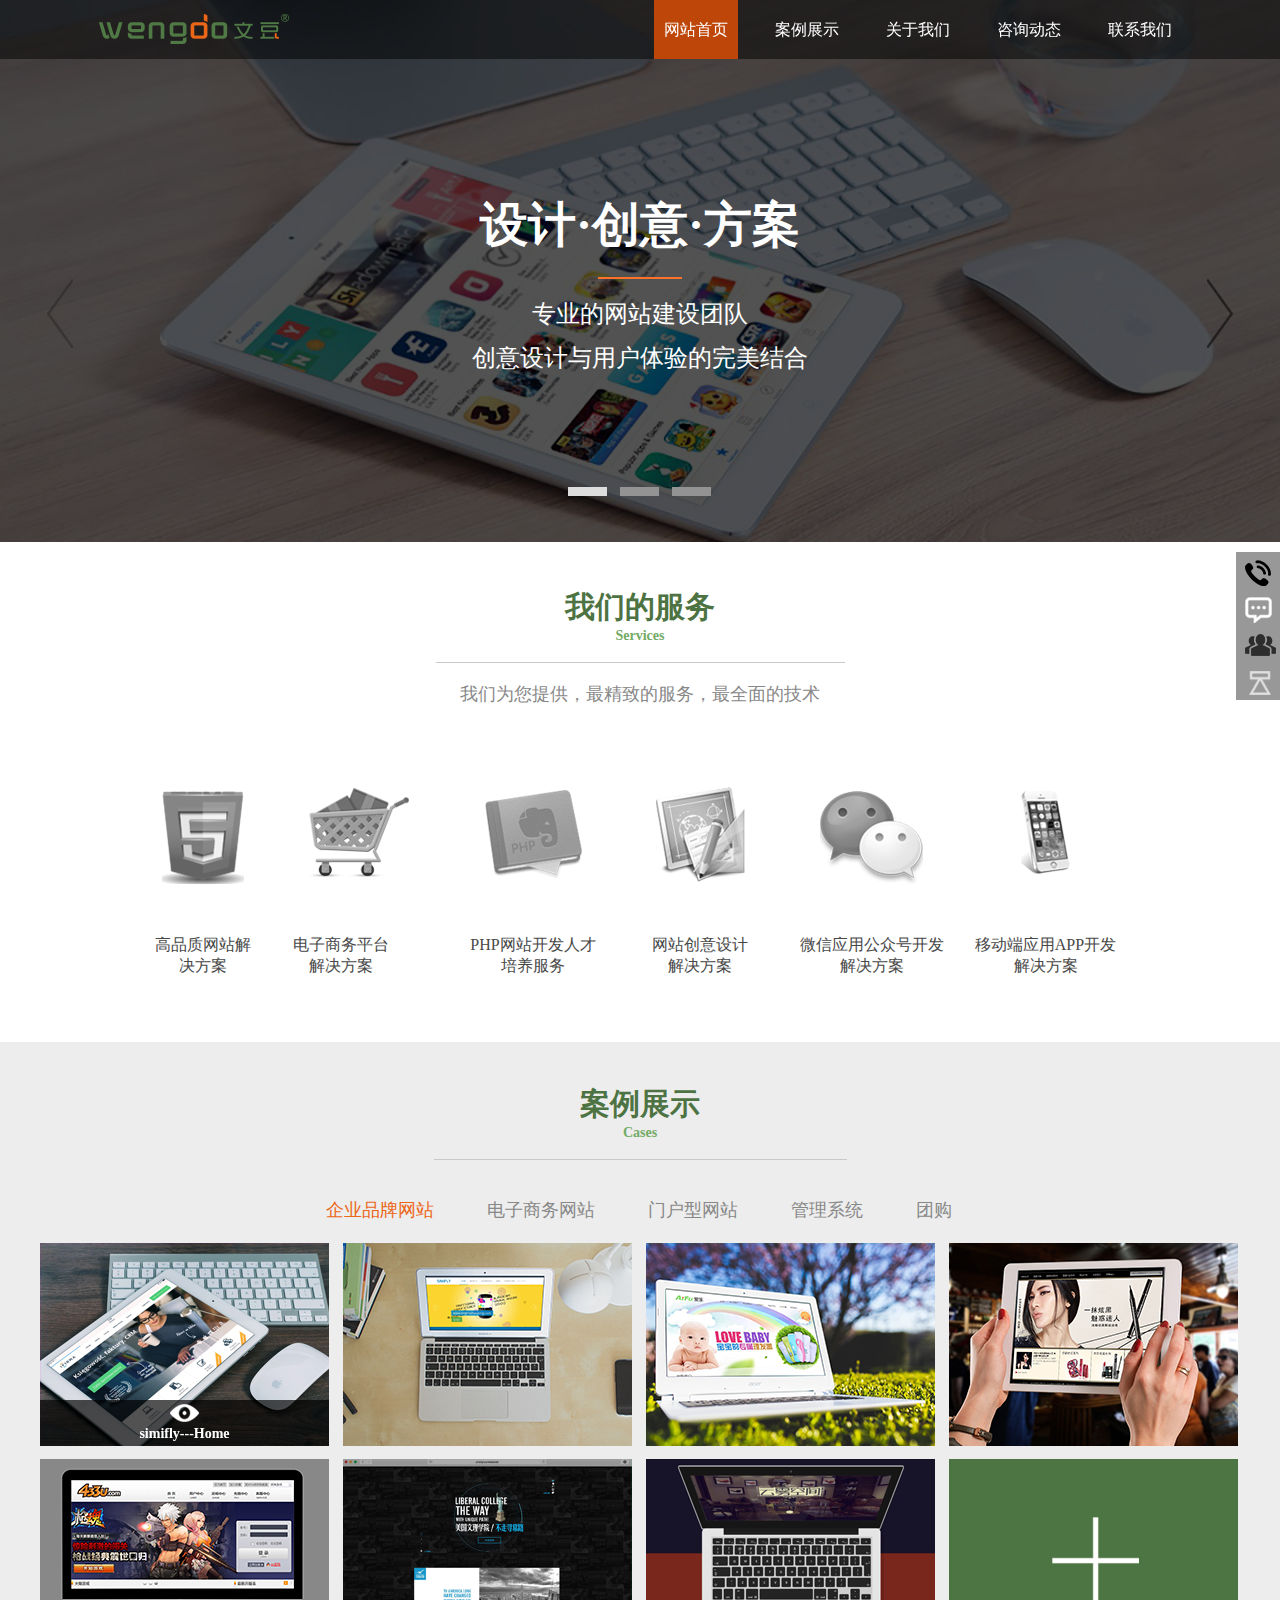
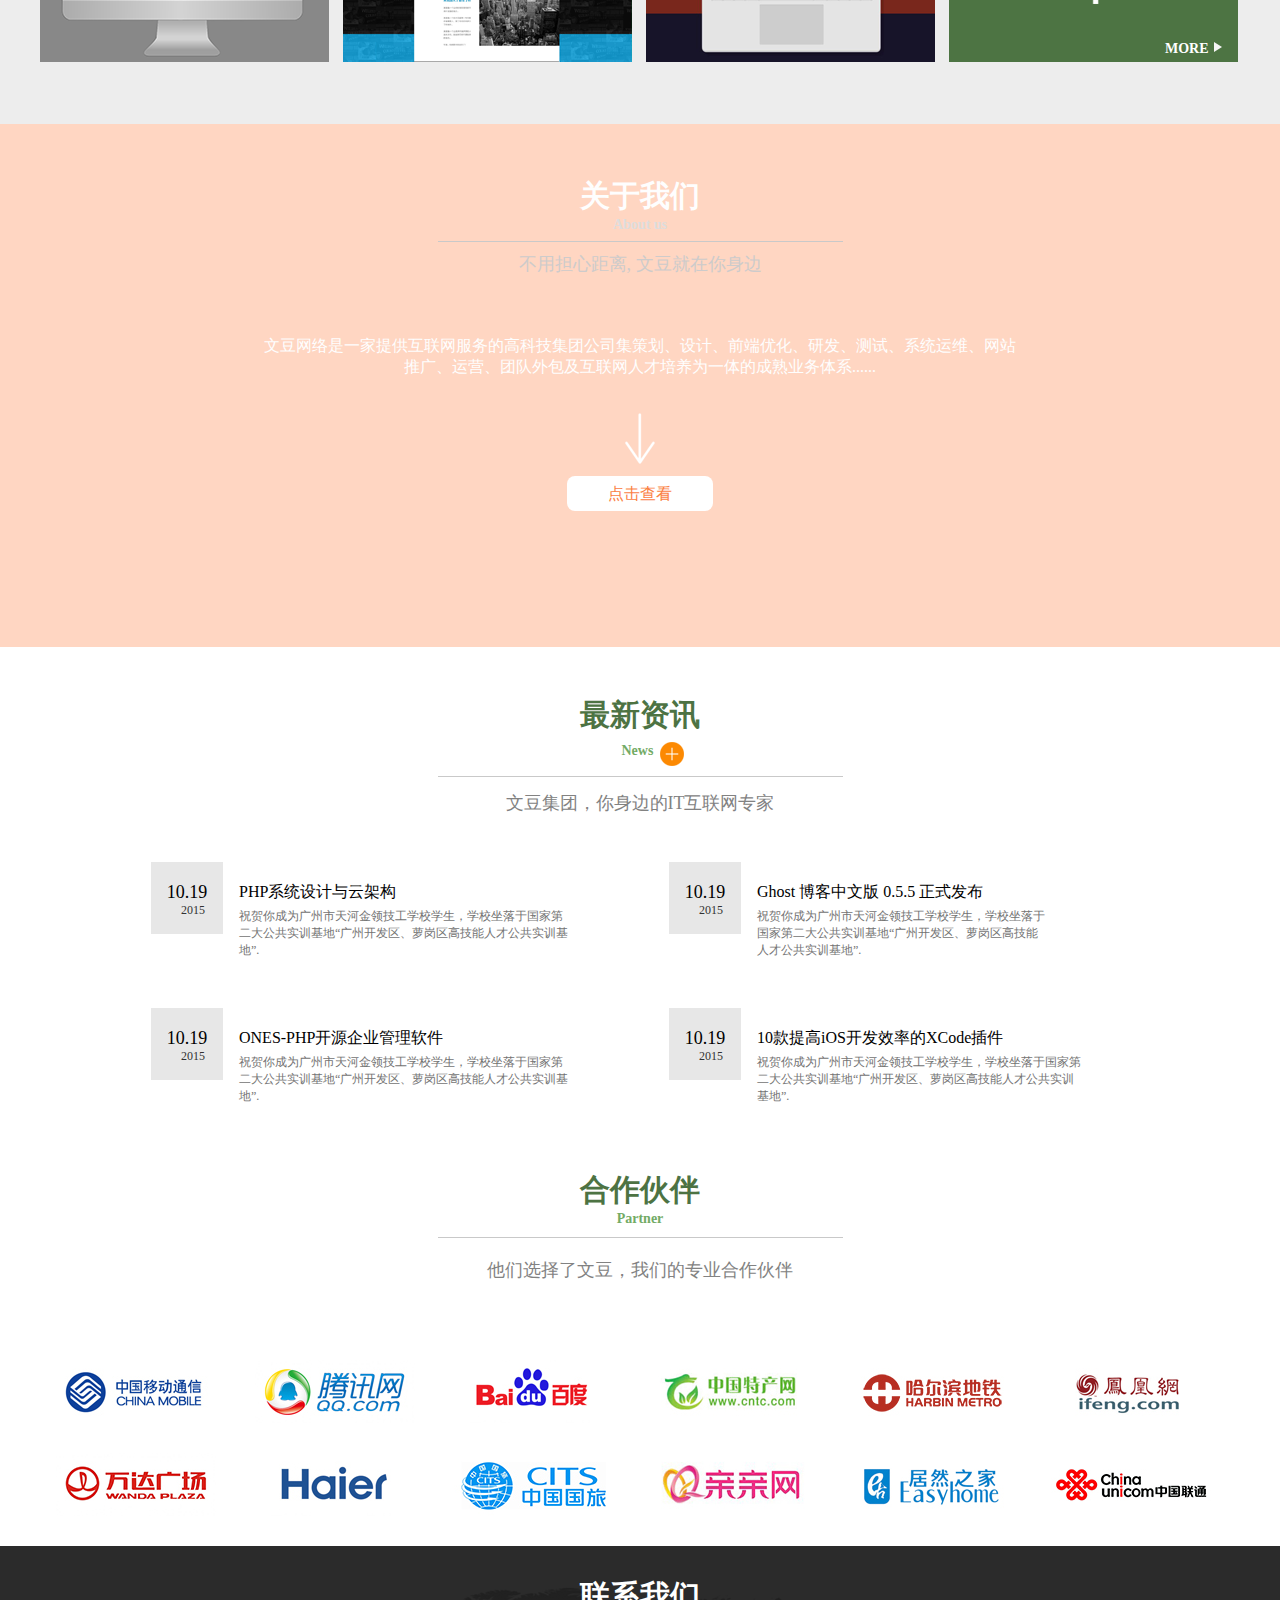
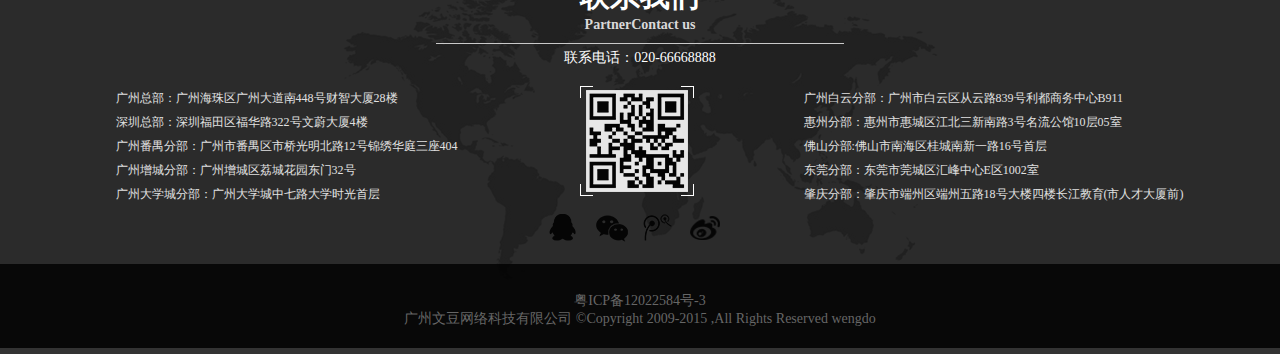
<file: index.html>
<!doctype html>
<html lang="en">
<head>
	<meta charset="UTF-8">
	<title>首页</title>
	<link rel="stylesheet" type="text/css" href="css/reset.css">
	<link rel="stylesheet" type="text/css" href="css/public.css">
	<link rel="stylesheet" type="text/css" href="css/index.css">
</head>
<body>
	<div class="nav"  >
		<img src="images/index-01.png" alt="" >
		<ul>
			<li class="clicked"><a href="index.html">网站首页</a></li>
			<li><a href="caselist.html">案例展示</a></li>
			<li><a href="aboutus.html">关于我们</a></li>
			<li><a href="newslist.html">咨询动态</a></li>
			<li><a href="contactus.html">联系我们</a></li>
		</ul>
	</div>
	<div class="banner">
		<a href="javascript:void(0);" id="left"><img src="images/index-42.png" alt=""></a>
		<ul>
			<li>
				<img src="images/index-02.png" alt="">
				<div class="layer">
					<div class="content-1">
						<h1>设计·创意·方案</h1>
						<span></span>
						<p>专业的网站建设团队</p>
						<p>创意设计与用户体验的完美结合</p>
					</div>	
				</div>
			</li>
			<li>
				<img src="images/aboutus-01.png" alt="">
					<div class="layer">
					</div>	
			</li>
			<li>
				<img src="images/caselist-01.png" alt="">
					<div class="layer" style="background:rgba(0,0,0,0.06)">
					</div>
			</li>
			<li>
				<img src="images/index-02.png" alt="">
				<div class="layer">
					<div class="content-1">
						<h1>设计·创意·方案</h1>
						<span></span>
						<p>专业的网站建设团队</p>
						<p>创意设计与用户体验的完美结合</p>
					</div>	
				</div>
			</li>
		</ul>
		<a href="javascript:void(0);" id="right"><img src="images/index-43.png" alt=""></a>
		<div class="rect">
			<span class="active"></span>
			<span></span>
			<span></span>
		</div>
	</div>
	<div class="service">
		<div class="container">
			<div class="title">
				<h2>我们的服务</h2>
				<p>Services</p>
				<span></span>
				<p>我们为您提供，最精致的服务，最全面的技术</p>
			</div>
			<div class="scheme">
				<div class="sch-1">
					<img src="images/index-03.png" alt="" style="padding-bottom:10px">
					<img src="images/index-09.png" alt="">
					<p>高品质网站解决方案</p>
				</div>
				<div class="sch-2">
					<img src="images/index-04.png" alt="" style="padding-bottom:10px">
					<img src="images/index-10.png" alt="">
					<p>电子商务平台解决方案</p>
				</div>
				<div class="sch-3">
					<img src="images/index-05.png" alt="" style="padding-bottom:10px">
					<img src="images/index-11.png" alt="">
					<p>PHP网站开发人才培养服务 </p>
				</div>
				<div class="sch-4">
					<img src="images/index-06.png" alt="" style="padding-bottom:10px">
					<img src="images/index-12.png" alt="">
					<p>网站创意设计解决方案</p>
				</div>
				<div class="sch-5">
					<img src="images/index-07.png" alt="" style="padding-bottom:10px">
					<img src="images/index-13.png" alt="">
					<p>微信应用公众号开发解决方案</p>
				</div>
				<div class="sch-6">
					<img src="images/index-08.png" alt="" style="padding-bottom:10px">
					<img src="images/index-14.png" alt="">
					<p>移动端应用APP开发解决方案 </p>
				</div>
			</div>	
		</div>
	</div>
	<div class="case">
		<div class="container">
			<div class="title">
				<h2>案例展示</h2>
				<p>Cases</p>
				<span></span>
			</div>
			<ul>
				<li class="selected">企业品牌网站</li>
				<li>电子商务网站 </li>
				<li>门户型网站</li>
				<li>管理系统</li>
				<li>团购</li>
			</ul>
			<div class="bot showbot">
				<div class="exhibition-1 exhibition">
					<div>
						<img src="images/index-15.png" alt="">
					</div>
					<div class="eyes lighteyes">
						<img src="images/index-23.png" alt="">
						<p>simifly---Home</p>
					</div>
				</div>
				<div class="exhibition-2 exhibition">
					<div>
						<img src="images/index-16.png" alt="">
					</div>
					<div class="eyes">
						<img src="images/index-23.png" alt="">
						<p>simifly---Home</p>
					</div>
				</div>
				<div class="exhibition-3 exhibition">
					<div>
						<img src="images/index-17.png" alt="">
					</div>
					<div class="eyes">
						<img src="images/index-23.png" alt="">
						<p>simifly---Home</p>
					</div>
				</div>
				<div class="exhibition-4 exhibition" style="margin-right: 0px;">
					<div>
						<img src="images/index-18.png" alt="">
					</div>
					<div class="eyes">
						<img src="images/index-23.png" alt="">
						<p>simifly---Home</p>
					</div>
				</div>
				<div class="exhibition-5 exhibition">
					<div>
						<img src="images/index-19.png" alt="">
					</div>
					<div class="eyes">
						<img src="images/index-23.png" alt="">
						<p>simifly---Home</p>
					</div>
				</div>
				<div class="exhibition-6 exhibition">
					<div>
						<img src="images/index-20.png" alt="">
					</div>
					<div class="eyes">
						<img src="images/index-23.png" alt="">
						<p>simifly---Home</p>
					</div>	
				</div>
				<div class="exhibition-7 exhibition">
					<div>
						<img src="images/index-21.png" alt="">
					</div>
					<div class="eyes">
						<img src="images/index-23.png" alt="">
						<p>simifly---Home</p>
					</div>
				</div>
				<div class="exhibition-8 exhibition" style="margin-right: 0px;">
					<img src="images/index-22.png" alt="">
					<p>MORE</p>
					<img  class="angle" src="images/index-44.png" alt="">
				</div>
			</div>
			<div class="bot">
				<div class="exhibition-2 exhibition">
					<div>
						<img src="images/index-16.png" alt="">
					</div>
					<div class="eyes lighteyes">
						<img src="images/index-23.png" alt="">
						<p>simifly---Home</p>
					</div>
				</div>
				<div class="exhibition-1 exhibition">
					<div>
						<img src="images/index-15.png" alt="">
					</div>
					<div class="eyes">
						<img src="images/index-23.png" alt="">
						<p>simifly---Home</p>
					</div>
				</div>
				<div class="exhibition-4 exhibition">
					<div>
						<img src="images/index-18.png" alt="">
					</div>
					<div class="eyes">
						<img src="images/index-23.png" alt="">
						<p>simifly---Home</p>
					</div>
				</div>
				<div class="exhibition-3 exhibition" style="margin-right: 0px;">
					<div>
						<img src="images/index-17.png" alt="">
					</div>
					<div class="eyes">
						<img src="images/index-23.png" alt="">
						<p>simifly---Home</p>
					</div>
				</div>
				<div class="exhibition-6 exhibition">
					<div>
						<img src="images/index-20.png" alt="">
					</div>
					<div class="eyes">
						<img src="images/index-23.png" alt="">
						<p>simifly---Home</p>
					</div>	
				</div>
				<div class="exhibition-7 exhibition">
					<div>
						<img src="images/index-21.png" alt="">
					</div>
					<div class="eyes">
						<img src="images/index-23.png" alt="">
						<p>simifly---Home</p>
					</div>
				</div>
				<div class="exhibition-5 exhibition">
					<div>
						<img src="images/index-19.png" alt="">
					</div>
					<div class="eyes">
						<img src="images/index-23.png" alt="">
						<p>simifly---Home</p>
					</div>
				</div>
				<div class="exhibition-8 exhibition" style="margin-right: 0px;">
					<img src="images/index-22.png" alt="">
					<p>MORE</p>
					<img  class="angle" src="images/index-44.png" alt="">
				</div>
			</div>	
			<div class="bot">
				<div class="exhibition-4 exhibition">
					<div>
						<img src="images/index-18.png" alt="">
					</div>
					<div class="eyes lighteyes">
						<img src="images/index-23.png" alt="">
						<p>simifly---Home</p>
					</div>
				</div>
				<div class="exhibition-6 exhibition">
					<div>
						<img src="images/index-20.png" alt="">
					</div>
					<div class="eyes">
						<img src="images/index-23.png" alt="">
						<p>simifly---Home</p>
					</div>	
				</div>
				<div class="exhibition-1 exhibition">
					<div>
						<img src="images/index-15.png" alt="">
					</div>
					<div class="eyes">
						<img src="images/index-23.png" alt="">
						<p>simifly---Home</p>
					</div>
				</div>
				<div class="exhibition-3 exhibition" style="margin-right: 0px;">
					<div>
						<img src="images/index-17.png" alt="">
					</div>
					<div class="eyes">
						<img src="images/index-23.png" alt="">
						<p>simifly---Home</p>
					</div>
				</div>
				<div class="exhibition-7 exhibition">
					<div>
						<img src="images/index-21.png" alt="">
					</div>
					<div class="eyes">
						<img src="images/index-23.png" alt="">
						<p>simifly---Home</p>
					</div>
				</div>
				<div class="exhibition-5 exhibition">
					<div>
						<img src="images/index-19.png" alt="">
					</div>
					<div class="eyes">
						<img src="images/index-23.png" alt="">
						<p>simifly---Home</p>
					</div>
				</div>
				<div class="exhibition-2 exhibition">
					<div>
						<img src="images/index-16.png" alt="">
					</div>
					<div class="eyes">
						<img src="images/index-23.png" alt="">
						<p>simifly---Home</p>
					</div>
				</div>
				<div class="exhibition-8 exhibition" style="margin-right: 0px;">
					<img src="images/index-22.png" alt="">
					<p>MORE</p>
					<img  class="angle" src="images/index-44.png" alt="">
				</div>
			</div>
			<div class="bot">
				<div class="exhibition-7 exhibition">
					<div>
						<img src="images/index-21.png" alt="">
					</div>
					<div class="eyes lighteyes">
						<img src="images/index-23.png" alt="">
						<p>simifly---Home</p>
					</div>
				</div>
				<div class="exhibition-5 exhibition">
					<div>
						<img src="images/index-19.png" alt="">
					</div>
					<div class="eyes">
						<img src="images/index-23.png" alt="">
						<p>simifly---Home</p>
					</div>
				</div>
				<div class="exhibition-6 exhibition">
					<div>
						<img src="images/index-20.png" alt="">
					</div>
					<div class="eyes">
						<img src="images/index-23.png" alt="">
						<p>simifly---Home</p>
					</div>	
				</div>
				<div class="exhibition-2 exhibition" style="margin-right: 0px;">
					<div>
						<img src="images/index-16.png" alt="">
					</div>
					<div class="eyes">
						<img src="images/index-23.png" alt="">
						<p>simifly---Home</p>
					</div>
				</div>
				<div class="exhibition-1 exhibition">
					<div>
						<img src="images/index-15.png" alt="">
					</div>
					<div class="eyes">
						<img src="images/index-23.png" alt="">
						<p>simifly---Home</p>
					</div>
				</div>
				<div class="exhibition-3 exhibition">
					<div>
						<img src="images/index-17.png" alt="">
					</div>
					<div class="eyes">
						<img src="images/index-23.png" alt="">
						<p>simifly---Home</p>
					</div>
				</div>
				<div class="exhibition-4 exhibition">
					<div>
						<img src="images/index-18.png" alt="">
					</div>
					<div class="eyes">
						<img src="images/index-23.png" alt="">
						<p>simifly---Home</p>
					</div>
				</div>
				<div class="exhibition-8 exhibition" style="margin-right: 0px;">
					<img src="images/index-22.png" alt="">
					<p>MORE</p>
					<img  class="angle" src="images/index-44.png" alt="">
				</div>
			</div>
			<div class="bot">
				<div class="exhibition-7 exhibition">
					<div>
						<img src="images/index-21.png" alt="">
					</div>
					<div class="eyes lighteyes">
						<img src="images/index-23.png" alt="">
						<p>simifly---Home</p>
					</div>
				</div>
				<div class="exhibition-6 exhibition">
					<div>
						<img src="images/index-20.png" alt="">
					</div>
					<div class="eyes">
						<img src="images/index-23.png" alt="">
						<p>simifly---Home</p>
					</div>	
				</div>
				<div class="exhibition-5 exhibition">
					<div>
						<img src="images/index-19.png" alt="">
					</div>
					<div class="eyes">
						<img src="images/index-23.png" alt="">
						<p>simifly---Home</p>
					</div>
				</div>
				<div class="exhibition-4 exhibition" style="margin-right: 0px;">
					<div>
						<img src="images/index-18.png" alt="">
					</div>
					<div class="eyes">
						<img src="images/index-23.png" alt="">
						<p>simifly---Home</p>
					</div>
				</div>
				<div class="exhibition-3 exhibition">
					<div>
						<img src="images/index-17.png" alt="">
					</div>
					<div class="eyes">
						<img src="images/index-23.png" alt="">
						<p>simifly---Home</p>
					</div>
				</div>
				<div class="exhibition-2 exhibition">
					<div>
						<img src="images/index-16.png" alt="">
					</div>
					<div class="eyes">
						<img src="images/index-23.png" alt="">
						<p>simifly---Home</p>
					</div>
				</div>
				<div class="exhibition-1 exhibition">
					<div>
						<img src="images/index-15.png" alt="">
					</div>
					<div class="eyes">
						<img src="images/index-23.png" alt="">
						<p>simifly---Home</p>
					</div>
				</div>
				<div class="exhibition-8 exhibition" style="margin-right: 0px;">
					<img src="images/index-22.png" alt="">
					<p>MORE</p>
					<img  class="angle" src="images/index-44.png" alt="">
				</div>
			</div>			
		</div>
	</div>
	<div class="Aboutus">
		<div class="container">
			<div class="center">
				<div class="title">
					<h2>关于我们</h2>
					<p>About us</p>
					<span></span>
					<p>不用担心距离, 文豆就在你身边</p>
				</div>
				<p>文豆网络是一家提供互联网服务的高科技集团公司集策划、设计、前端优化、研发、测试、系统运维、网站
推广、运营、团队外包及互联网人才培养为一体的成熟业务体系......</p>
				<img src="images/index-24.png" alt="">
				<a href="#">点击查看</a>
			</div>	
		</div>	
	</div>
	<div class="consult">
		<div class="container">
			<div class="title">
				<h2>最新资讯</h2>
				<p>News</p>
				<img src="images/index-26.png" alt="" style="left:0">
				<div class="clear"></div>
				<span></span>
				<p>文豆集团，你身边的IT互联网专家</p>
			</div>
			<div class="event">
				<div class="event-1" style="margin-right:60px;margin-bottom:26px">
					<div class="date">
						<p>10.19</p>
						<p>2015</p>
					</div>
					<div class="content">
						<h3>PHP系统设计与云架构</h3>
						<p style="width:335px">祝贺你成为广州市天河金领技工学校学生，学校坐落于国家第二大公共实训基地“广州开发区、萝岗区高技能人才公共实训基地”.</p>
						<a href="javascript:void(0);"><img src="images/index-46.png" alt=""></a>
					</div>
				</div>
				<div class="event-2" style="margin-bottom:26px">
					<div class="date">
						<p>10.19</p>
						<p>2015</p>
					</div>
					<div class="content">
						<h3>Ghost 博客中文版 0.5.5 正式发布</h3>
						<p style="width:293px">祝贺你成为广州市天河金领技工学校学生，学校坐落于国家第二大公共实训基地“广州开发区、萝岗区高技能人才公共实训基地”.</p>
						<a href="javascript:void(0);"><img src="images/index-46.png" alt=""></a>
					</div>
				</div>
				<div class="event-3" style="margin-right:60px;">
					<div class="date">
						<p>10.19</p>
						<p>2015</p>
					</div>
					<div class="content">
						<h3>ONES-PHP开源企业管理软件</h3>
						<p style="width:335px">祝贺你成为广州市天河金领技工学校学生，学校坐落于国家第二大公共实训基地“广州开发区、萝岗区高技能人才公共实训基地”.</p>
						<a href="javascript:void(0);"><img src="images/index-46.png" alt=""></a>
					</div>
				</div>
				<div class="event-4">
					<div class="date">
						<p>10.19</p>
						<p>2015</p>
					</div>
					<div class="content">
						<h3>10款提高iOS开发效率的XCode插件</h3>
						<p style="width:324px">祝贺你成为广州市天河金领技工学校学生，学校坐落于国家第二大公共实训基地“广州开发区、萝岗区高技能人才公共实训基地”.</p>
						<a href="javascript:void(0);"><img src="images/index-46.png" alt=""></a>
					</div>
				</div>
			</div>
		</div>
	</div>
	<div class="partner">
		<div class="container">
			<div class="title">
				<h2>合作伙伴</h2>
				<p>Partner</p>
				<span></span>
				<p>他们选择了文豆，我们的专业合作伙伴</p>
			</div>
			<img src="images/index-27.png" alt="">
		</div>
	</div>
	<div class="contact">
		<div class="layer">
			<div class="container">
				<div class="top">
					<div class="title">
						<h2>联系我们</h2>
						<p>PartnerContact us</p>
						<span></span>
						<p>联系电话：020-66668888</p>
					</div>
					<div class="address">
						<div class="address-1">
							<p>广州总部：广州海珠区广州大道南448号财智大厦28楼</p>
							<p>深圳总部：深圳福田区福华路322号文蔚大厦4楼</p>
							<p>广州番禺分部：广州市番禺区市桥光明北路12号锦绣华庭三座404</p>
							<p>广州增城分部：广州增城区荔城花园东门32号</p>
							<p>广州大学城分部：广州大学城中七路大学时光首层</p>
						</div>
						<div class="code">
							<img src="images/index-28.png" alt="">
						</div>
						<div class="address-2">
							<p>广州白云分部：广州市白云区从云路839号利都商务中心B911</p>
							<p>惠州分部：惠州市惠城区江北三新南路3号名流公馆10层05室</p>
							<p>佛山分部:佛山市南海区桂城南新一路16号首层</p>
							<p>东莞分部：东莞市莞城区汇峰中心E区1002室</p>
							<p>肇庆分部：肇庆市端州区端州五路18号大楼四楼长江教育(市人才大厦前)</p>
						</div>
					</div>
					<div class="icon">
						<div>
							<img class="dark" src="images/index-30.png" alt="">
							<img class="light" src="images/index-34.png" alt="">
						</div>
						<div>
							<img class="dark" src="images/index-31.png" alt="">
							<img class="light" src="images/index-35.png" alt="">
						</div>
						<div>
							<img class="dark" src="images/index-32.png" alt="">
							<img class="light" src="images/index-36.png" alt="">
						</div>
						<div>
							<img class="dark" src="images/index-33.png" alt="">
							<img class="light" src="images/index-37.png" alt="">
						</div>		
					</div>
				</div>
			</div>
			<div class="footer">
				<div class="container">
					<p>粤ICP备12022584号-3</p>
					<p>广州文豆网络科技有限公司 &copy;Copyright 2009-2015 ,All Rights Reserved wengdo</p>
				</div>
			</div>
		</div>
	</div>
	<div class="submenu">
		<div class="right">
			<div>
				<p>020-66668888</p>
				<img src="images/index-38.png" alt="">
			</div>
			<div>
				<p>3163908267</p>
				<img src="images/index-39.png" alt="">
			</div>
			<div>
				<p>人才招聘</p>
				<img src="images/index-40.png" alt="">
			</div>
			<div class="back_top">
				<p>返回顶部</p>
				<img src="images/index-41.png"  alt="">
			</div>
		</div>	
	</div>
	<script type="text/javascript" src="js/jquery-3.2.0.min.js"></script>
	<script type="text/javascript" src="js/index.js"></script>
</body>
</html>
</file>
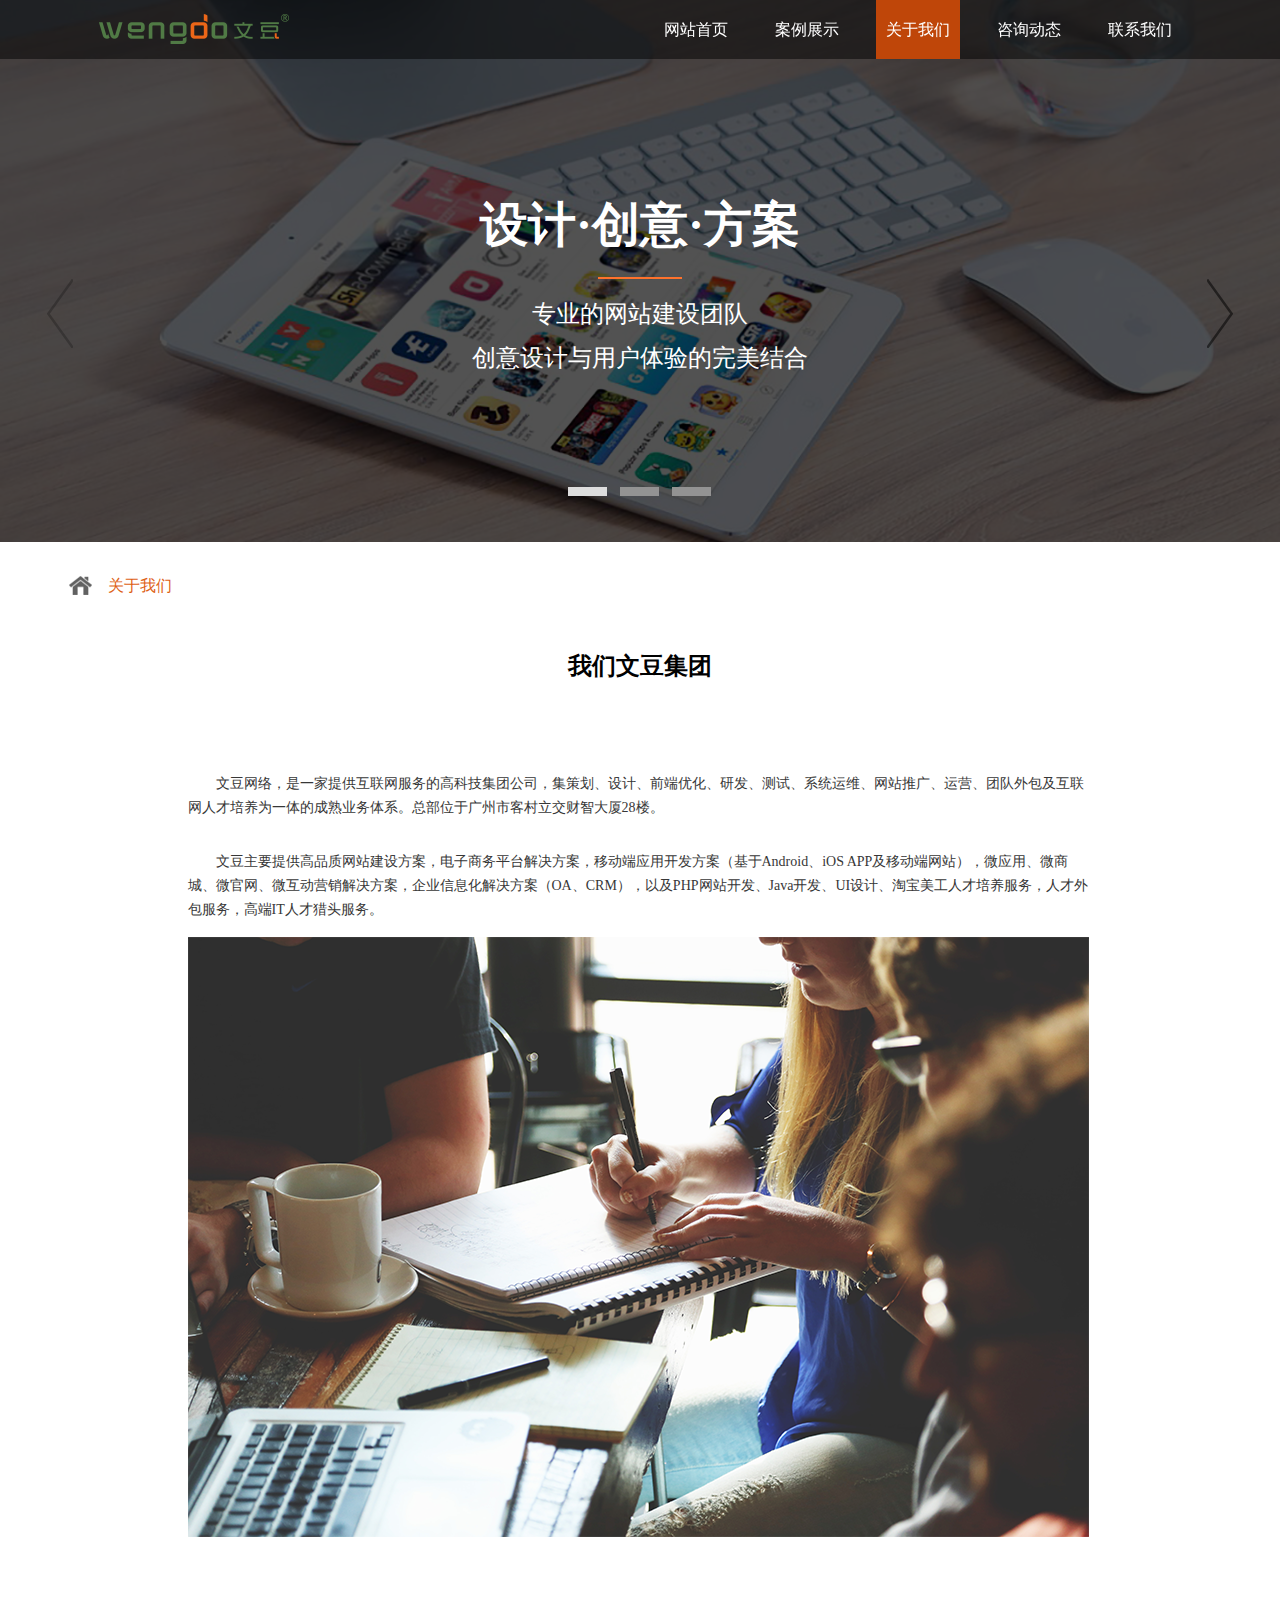
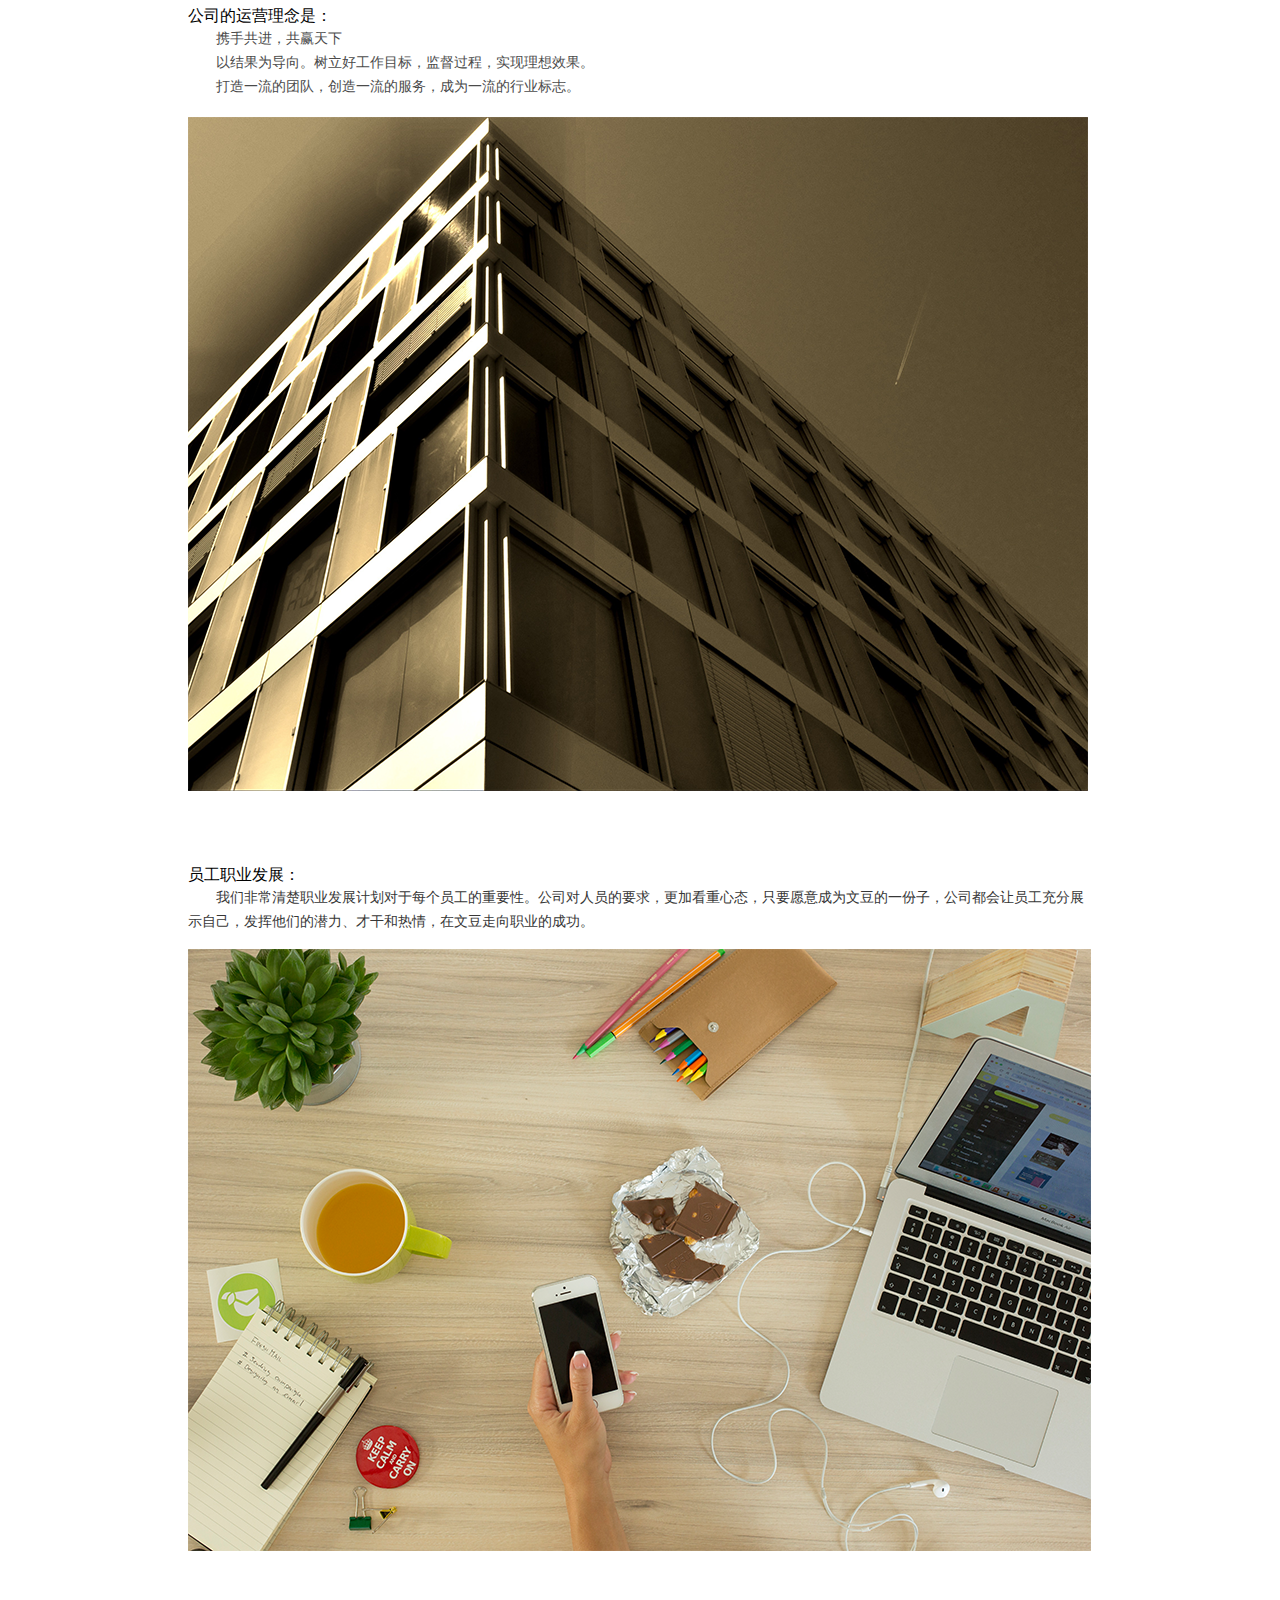
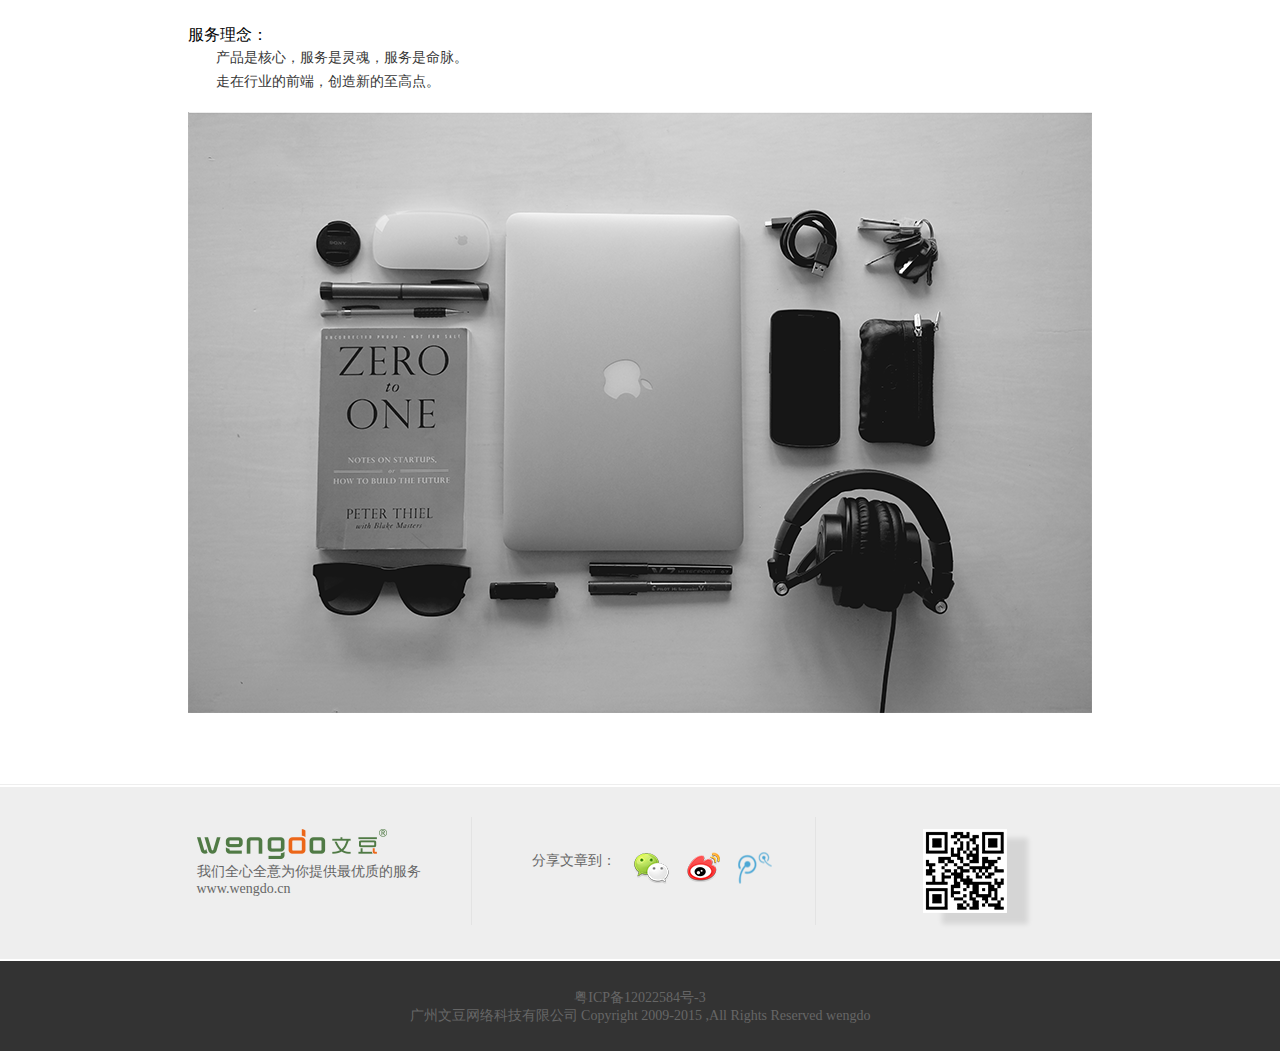
<file: aboutus.html>
<!doctype html>
<html lang="en">
<head>
	<meta charset="UTF-8">
	<title>关于我们</title>
	<link rel="stylesheet" type="text/css" href="css/reset.css">
	<link rel="stylesheet" type="text/css" href="css/public.css">
	<link rel="stylesheet" type="text/css" href="css/aboutus.css">
</head>
<body>
	<div class="nav">
		<img src="images/index-01.png" alt="">
		<ul>
			<li><a href="index.html">网站首页</a></li>
			<li><a href="caselist.html">案例展示</a></li>
			<li class="clicked"><a href="aboutus.html">关于我们</a></li>
			<li><a href="newslist.html">咨询动态</a></li>
			<li><a href="contactus.html">联系我们</a></li>
		</ul>
	</div>
	<div class="banner">
		<a href="javascript:void(0);" id="left"><img src="images/index-42.png" alt=""></a>
		<ul>
			<li>
				<img src="images/index-02.png" alt="">
				<div class="layer">
					<div class="content-1">
						<h1>设计·创意·方案</h1>
						<span></span>
						<p>专业的网站建设团队</p>
						<p>创意设计与用户体验的完美结合</p>
					</div>	
				</div>
			</li>
			<li>
				<img src="images/aboutus-01.png" alt="">
					<div class="layer">
					</div>	
			</li>
			<li>
				<img src="images/caselist-01.png" alt="">
					<div class="layer" style="background:rgba(0,0,0,0.06)">
					</div>
			</li>
			<li>
				<img src="images/index-02.png" alt="">
				<div class="layer">
					<div class="content-1">
						<h1>设计·创意·方案</h1>
						<span></span>
						<p>专业的网站建设团队</p>
						<p>创意设计与用户体验的完美结合</p>
					</div>	
				</div>
			</li>
		</ul>
		<a href="javascript:void(0);" id="right"><img src="images/index-43.png" alt=""></a>
		<div class="rect">
			<span class="active"></span>
			<span></span>
			<span></span>
		</div>
	</div>
	<div class="wecompany">
		<div class="label">
			<img src="images/aboutus-02.png" alt="">
			<p>关于我们</p>
		</div>
		<div class=" container">
			<h2>我们文豆集团</h2>
			<div style="margin-bottom:65px">
				<p style="margin-bottom:30px">文豆网络，是一家提供互联网服务的高科技集团公司，集策划、设计、前端优化、研发、测试、系统运维、网站推广、运营、团队外包及互联网人才培养为一体的成熟业务体系。总部位于广州市客村立交财智大厦28楼。</p>
				<p style="margin-bottom:15px">文豆主要提供高品质网站建设方案，电子商务平台解决方案，移动端应用开发方案（基于Android、iOS APP及移动端网站），微应用、微商城、微官网、微互动营销解决方案，企业信息化解决方案（OA、CRM），以及PHP网站开发、Java开发、UI设计、淘宝美工人才培养服务，人才外包服务，高端IT人才猎头服务。</p>
				<img src="images/aboutus-03.png" alt="">
			</div>
			<div style="margin-bottom:70px">
				<h3>公司的运营理念是：</h3>
				<p>携手共进，共赢天下</p>
				<p>以结果为导向。树立好工作目标，监督过程，实现理想效果。</p>
				<p style="margin-bottom:18px">打造一流的团队，创造一流的服务，成为一流的行业标志。</p>
				<img src="images/aboutus-04.png" alt="">
			</div>
			<div style="margin-bottom:70px">
				<h3>员工职业发展：</h3>
				<p style="margin-bottom:15px"> 我们非常清楚职业发展计划对于每个员工的重要性。公司对人员的要求，更加看重心态，只要愿意成为文豆的一份子，公司都会让员工充分展示自己，发挥他们的潜力、才干和热情，在文豆走向职业的成功。</p>
				<img src="images/aboutus-05.png" alt="">
			</div>
			<div>
				<h3>服务理念：</h3>
				<p>产品是核心，服务是灵魂，服务是命脉。</p>
				<p style="margin-bottom:18px"> 走在行业的前端，创造新的至高点。</p>
				<img src="images/aboutus-06.png" alt="">
			</div>
		</div>
	</div>
	<div class="link">
		<div class="linkways">
			<div class="container">
				<div class="wengdo">
					<img src="images/aboutus-07.png" alt="">
					<p>我们全心全意为你提供最优质的服务</p>
					<p>www.wengdo.cn</p>
				</div>
				<span></span>
				<div class="blog">
					<p>分享文章到：</p>
					<img src="images/aboutus-08.png" alt="">
					<img src="images/aboutus-09.png" alt="">
					<img src="images/aboutus-10.png" alt="">
				</div>
				<span></span>
				<div class="code">
					<img src="images/aboutus-11.png" alt="">
				</div>
			</div>
		</div>
	</div>
	<div class="footer">
		<div class="container">
			<p>粤ICP备12022584号-3</p>
			<p>广州文豆网络科技有限公司 Copyright 2009-2015 ,All Rights Reserved wengdo</p>
		</div>
	</div>
	<script type="text/javascript" src="js/jquery-3.2.0.min.js"></script>
	<script type="text/javascript" src="js/aboutus.js"></script>
</body>
</file>
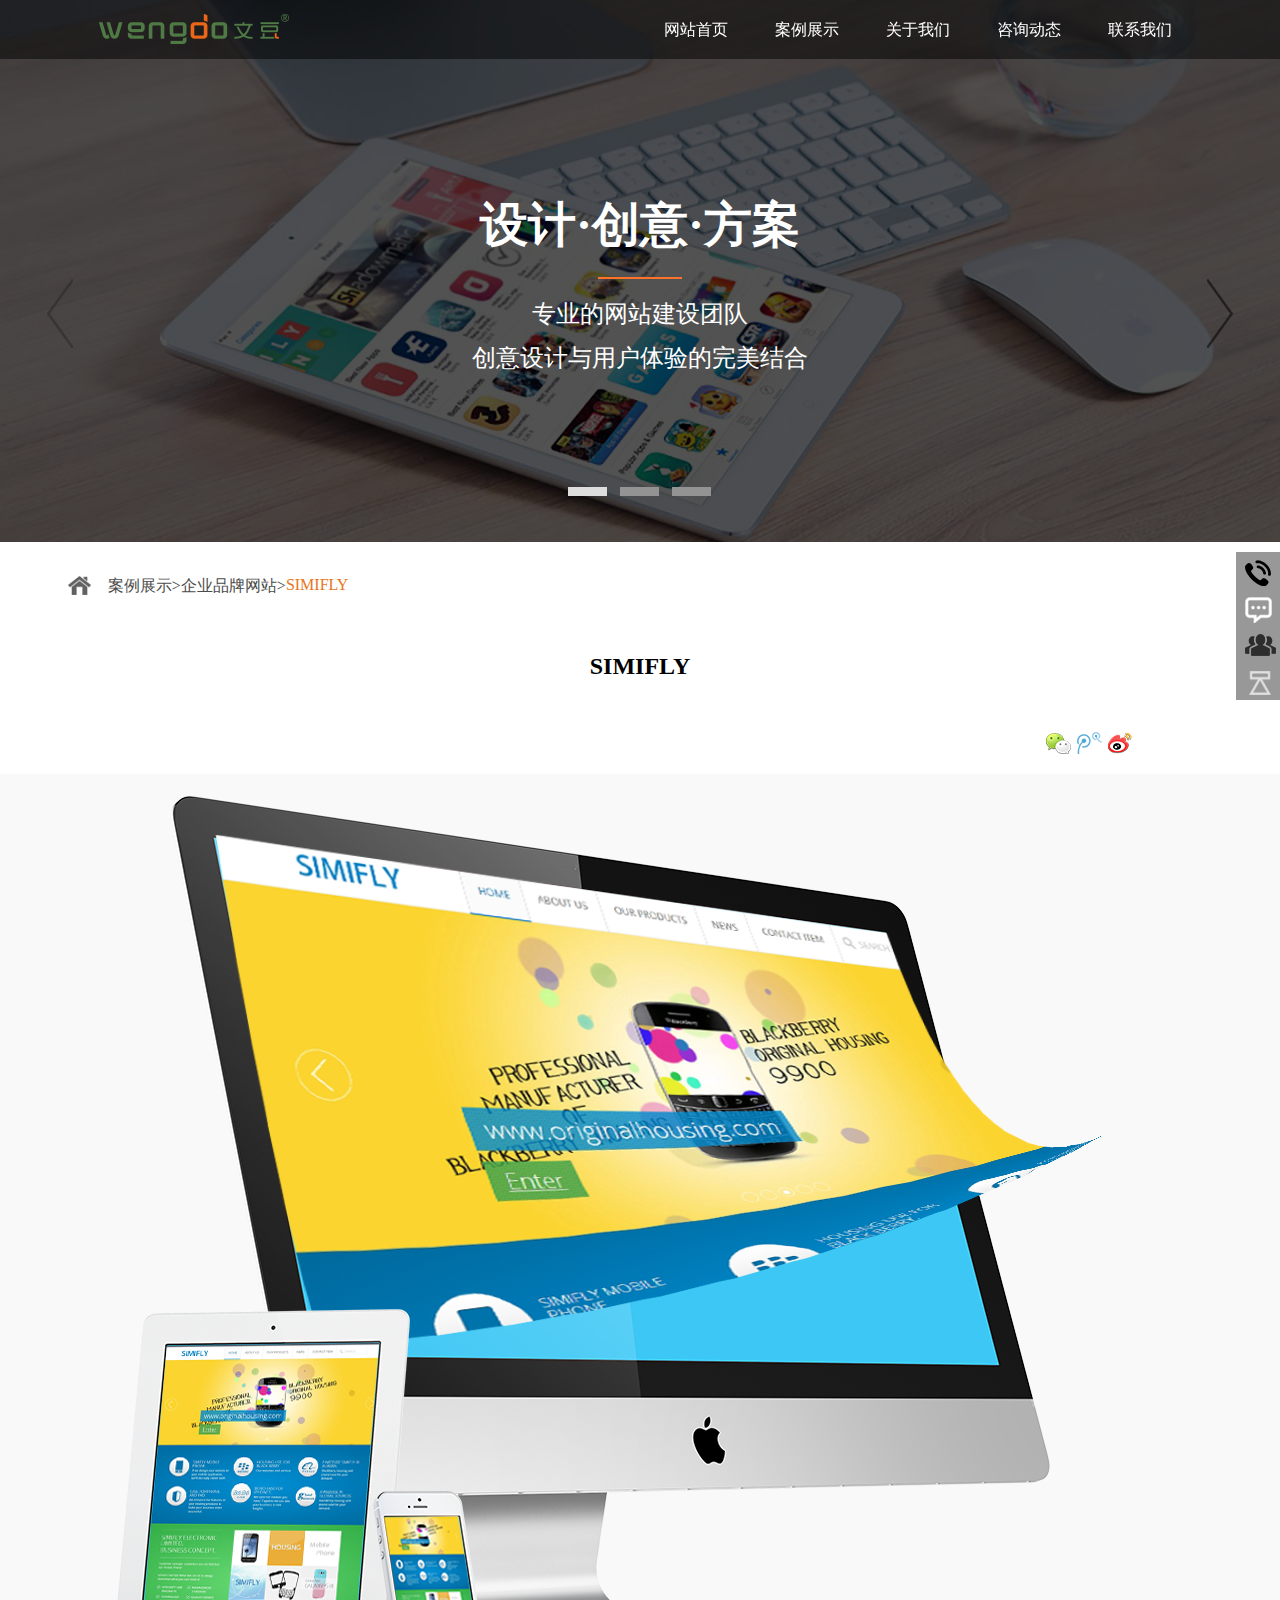
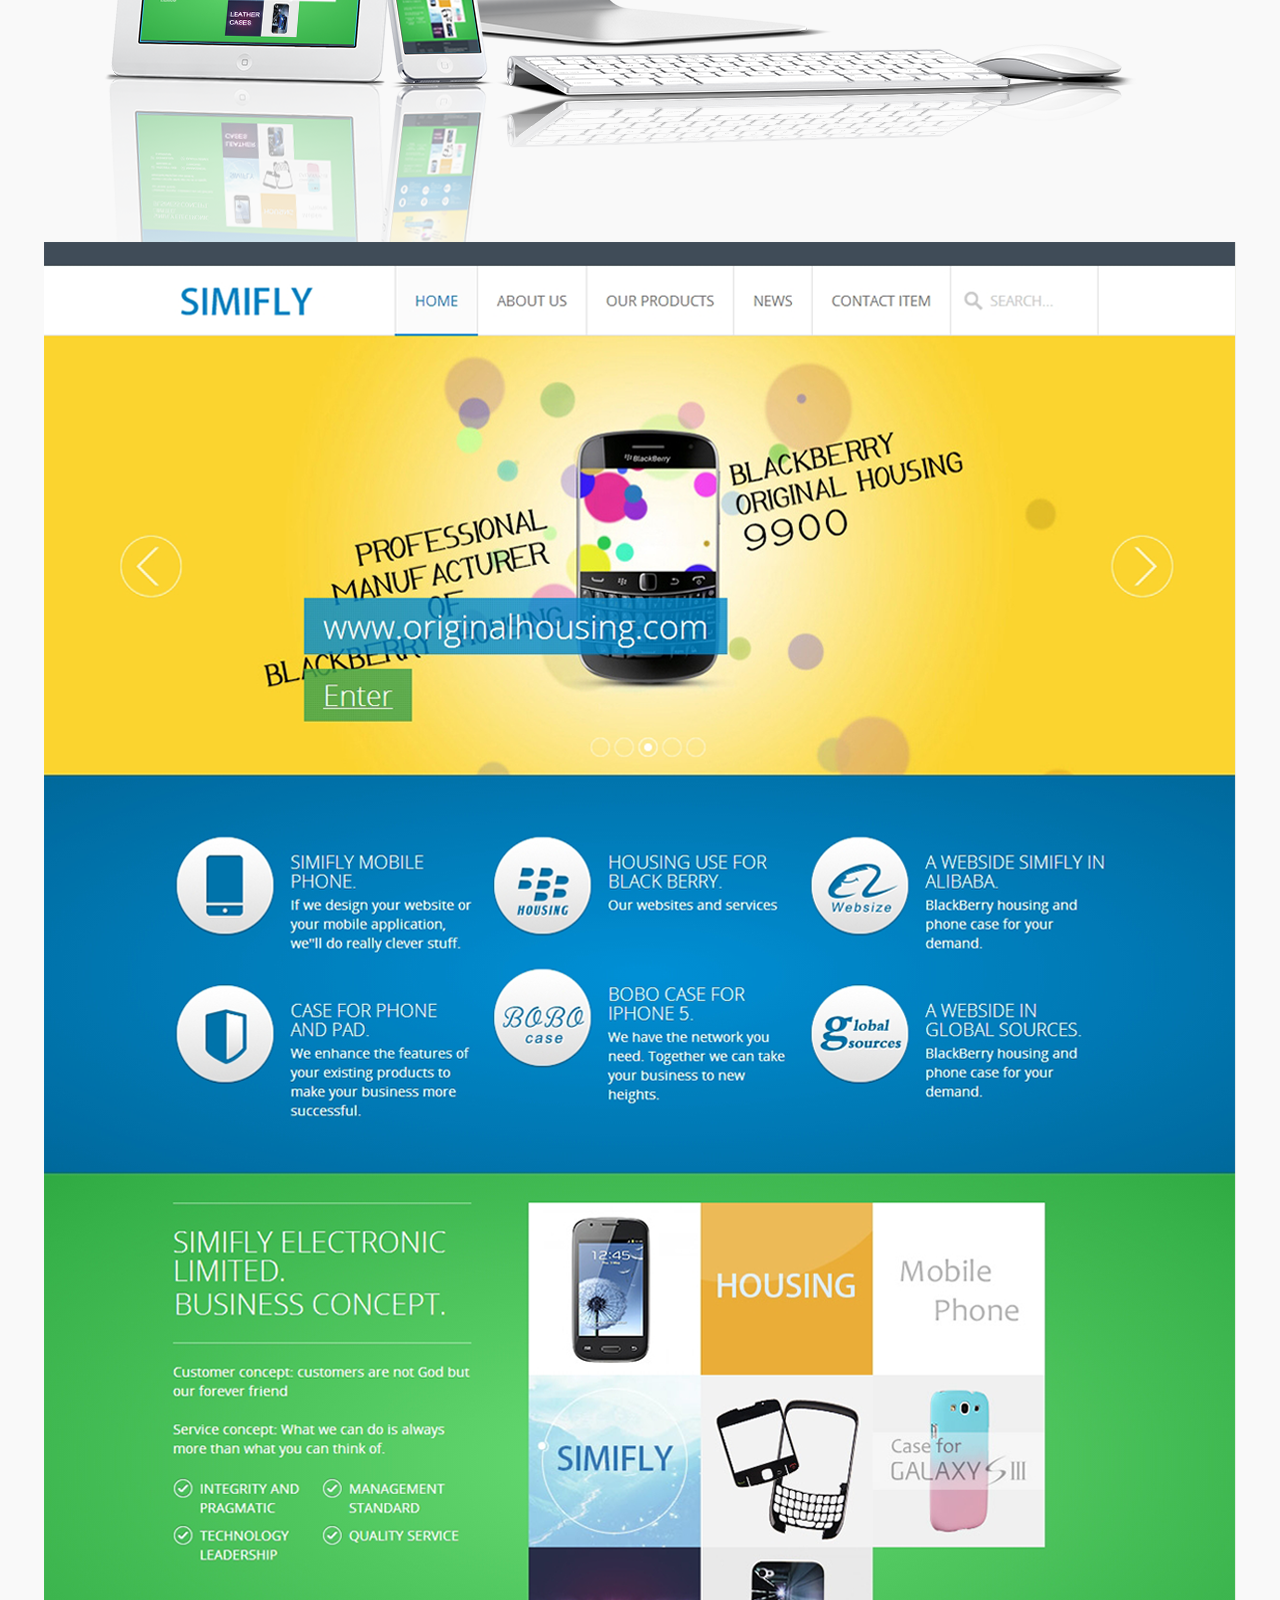
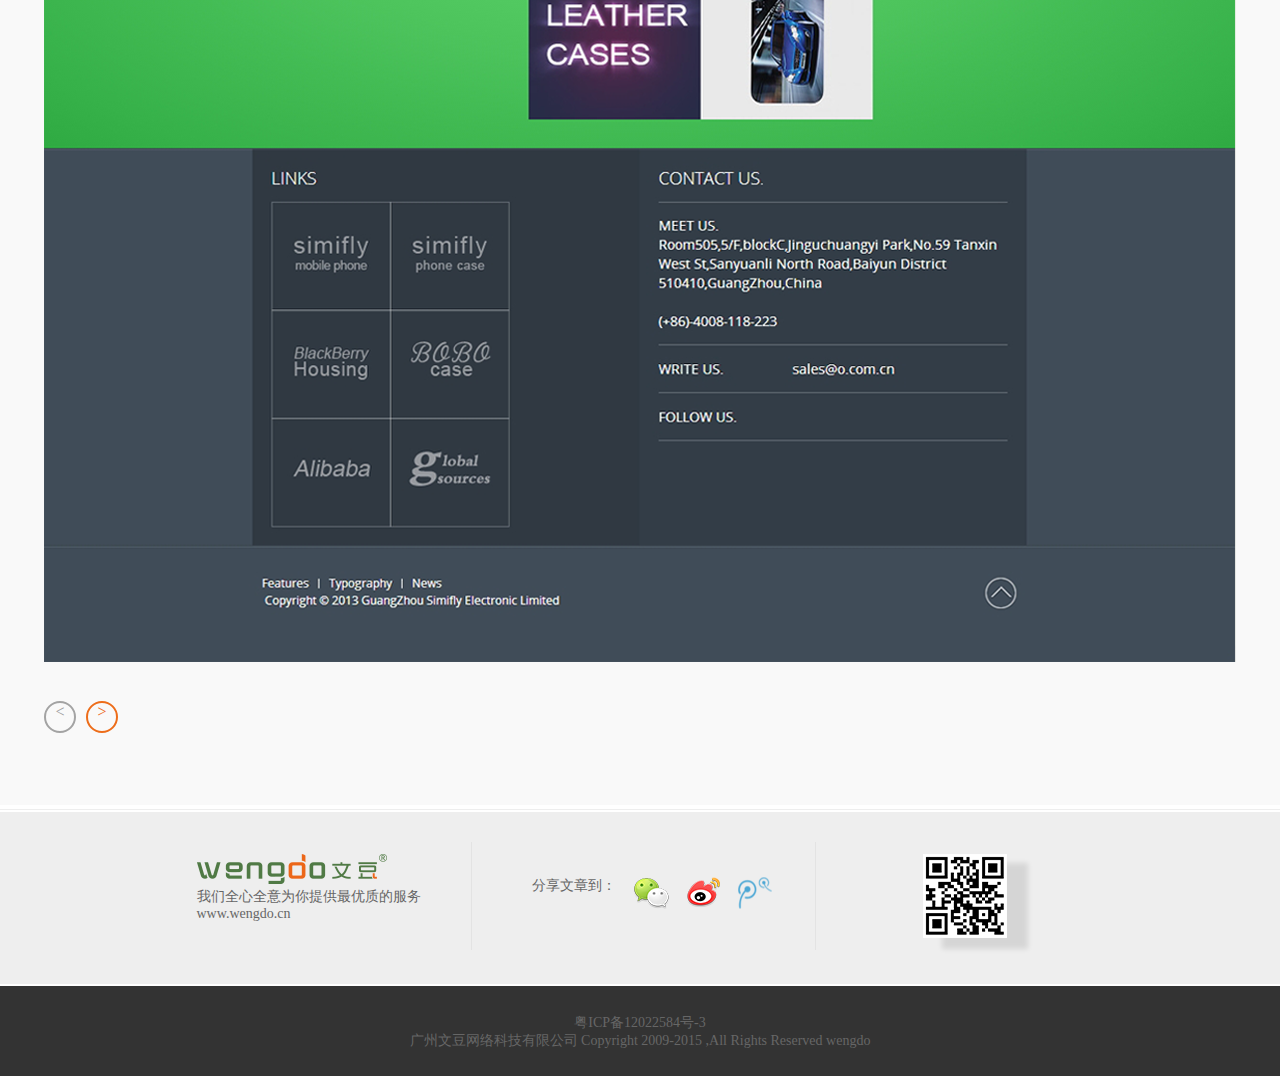
<file: casedetails.html>
<!doctype html>
<html lang="en">
<head>
	<meta charset="UTF-8">
	<title>案例详情</title>
	<link rel="stylesheet" type="text/css" href="css/reset.css">
	<link rel="stylesheet" type="text/css" href="css/public.css">
	<link rel="stylesheet" type="text/css" href="css/casedetails.css">
</head>
<body>
	<div class="nav">
		<img src="images/index-01.png" alt="">
		<ul>
			<li><a href="index.html">网站首页</a></li>
			<li><a href="caselist.html">案例展示</a></li>
			<li><a href="aboutus.html">关于我们</a></li>
			<li><a href="newslist.html">咨询动态</a></li>
			<li><a href="contactus.html">联系我们</a></li>
		</ul>
	</div>
	<div class="banner">
		<a href="javascript:void(0);" id="left"><img src="images/index-42.png" alt=""></a>
		<ul>
			<li>
				<img src="images/index-02.png" alt="">
				<div class="layer">
					<div class="content-1">
						<h1>设计·创意·方案</h1>
						<span></span>
						<p>专业的网站建设团队</p>
						<p>创意设计与用户体验的完美结合</p>
					</div>	
				</div>
			</li>
			<li>
				<img src="images/aboutus-01.png" alt="">
					<div class="layer">
					</div>	
			</li>
			<li>
				<img src="images/caselist-01.png" alt="">
					<div class="layer" style="background:rgba(0,0,0,0.06)">
					</div>
			</li>
			<li>
				<img src="images/index-02.png" alt="">
				<div class="layer">
					<div class="content-1">
						<h1>设计·创意·方案</h1>
						<span></span>
						<p>专业的网站建设团队</p>
						<p>创意设计与用户体验的完美结合</p>
					</div>	
				</div>
			</li>
		</ul>
		<a href="javascript:void(0);" id="right"><img src="images/index-43.png" alt=""></a>
		<div class="rect">
			<span class="active"></span>
			<span></span>
			<span></span>
		</div>
	</div>
	<div class="simifly">
		<div class="label">
			<img src="images/aboutus-02.png" alt="">
			<p>案例展示&gt;</p>
			<p>企业品牌网站&gt;</p>
			<p style="color:#e97520">SIMIFLY</p>
		</div>
		<h2>SIMIFLY</h2>
		<div class="icon">
			<img src="images/casedetails-02.png" alt="">
			<img src="images/casedetails-03.png" alt="">
			<img src="images/casedetails-04.png" alt="">
		</div>
		<div class="demo">
			<div class="container">
				<img src="images/casedetails-01.png" alt="">
				<div class="arrow">
					<span class="leftarrow">
						<span>&lt;</span>
					</span>
					<span class="rightarrow">
						<span>&gt;</span>
					</span>
				</div>
			</div>	
		</div>
	</div>
	<div class="link">
		<div class="linkways">
			<div class="container">
				<div class="wengdo">
					<img src="images/aboutus-07.png" alt="">
					<p>我们全心全意为你提供最优质的服务</p>
					<p>www.wengdo.cn</p>
				</div>
				<span></span>
				<div class="blog">
					<p>分享文章到：</p>
					<img src="images/aboutus-08.png" alt="">
					<img src="images/aboutus-09.png" alt="">
					<img src="images/aboutus-10.png" alt="">
				</div>
				<span></span>
				<div class="code">
					<!-- <img class="shadow" src="images/shadow.png" alt=""> -->
					<img class="scan" src="images/aboutus-11.png" alt="">

				</div>
			</div>
		</div>
	</div>
	<div class="footer">
		<div class="container">
			<p>粤ICP备12022584号-3</p>
			<p>广州文豆网络科技有限公司 Copyright 2009-2015 ,All Rights Reserved wengdo</p>
		</div>
	</div>
	<div class="submenu">
		<div class="right">
			<div>
				<p>020-66668888</p>
				<img src="images/index-38.png" alt="">
			</div>
			<div>
				<p>3163908267</p>
				<img src="images/index-39.png" alt="">
			</div>
			<div>
				<p>人才招聘</p>
				<img src="images/index-40.png" alt="">
			</div>
			<div>
				<p>返回顶部</p>
				<img src="images/index-41.png" alt="">
			</div>
		</div>	
	</div>
	<script type="text/javascript" src="js/jquery-3.2.0.min.js"></script>
	<script type="text/javascript" src="js/casedetails.js"></script>
</body>
</html>
</file>
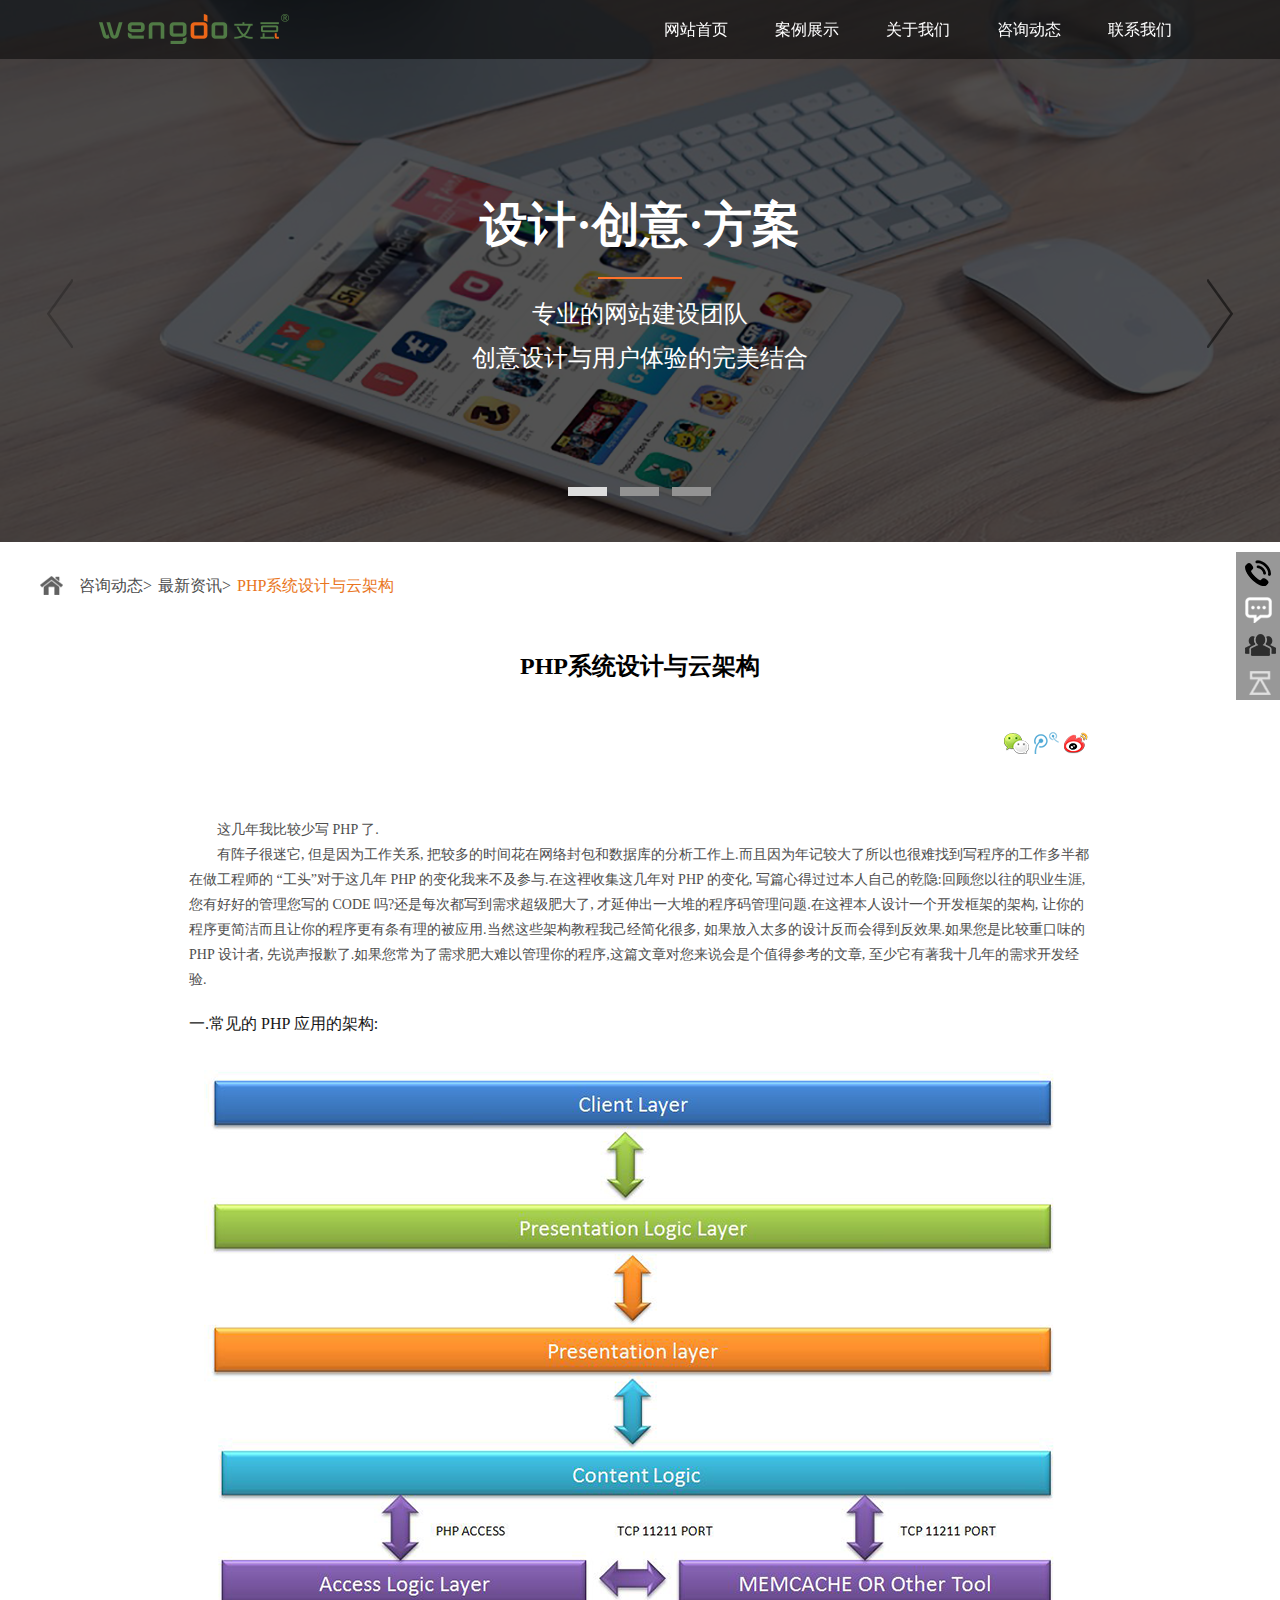
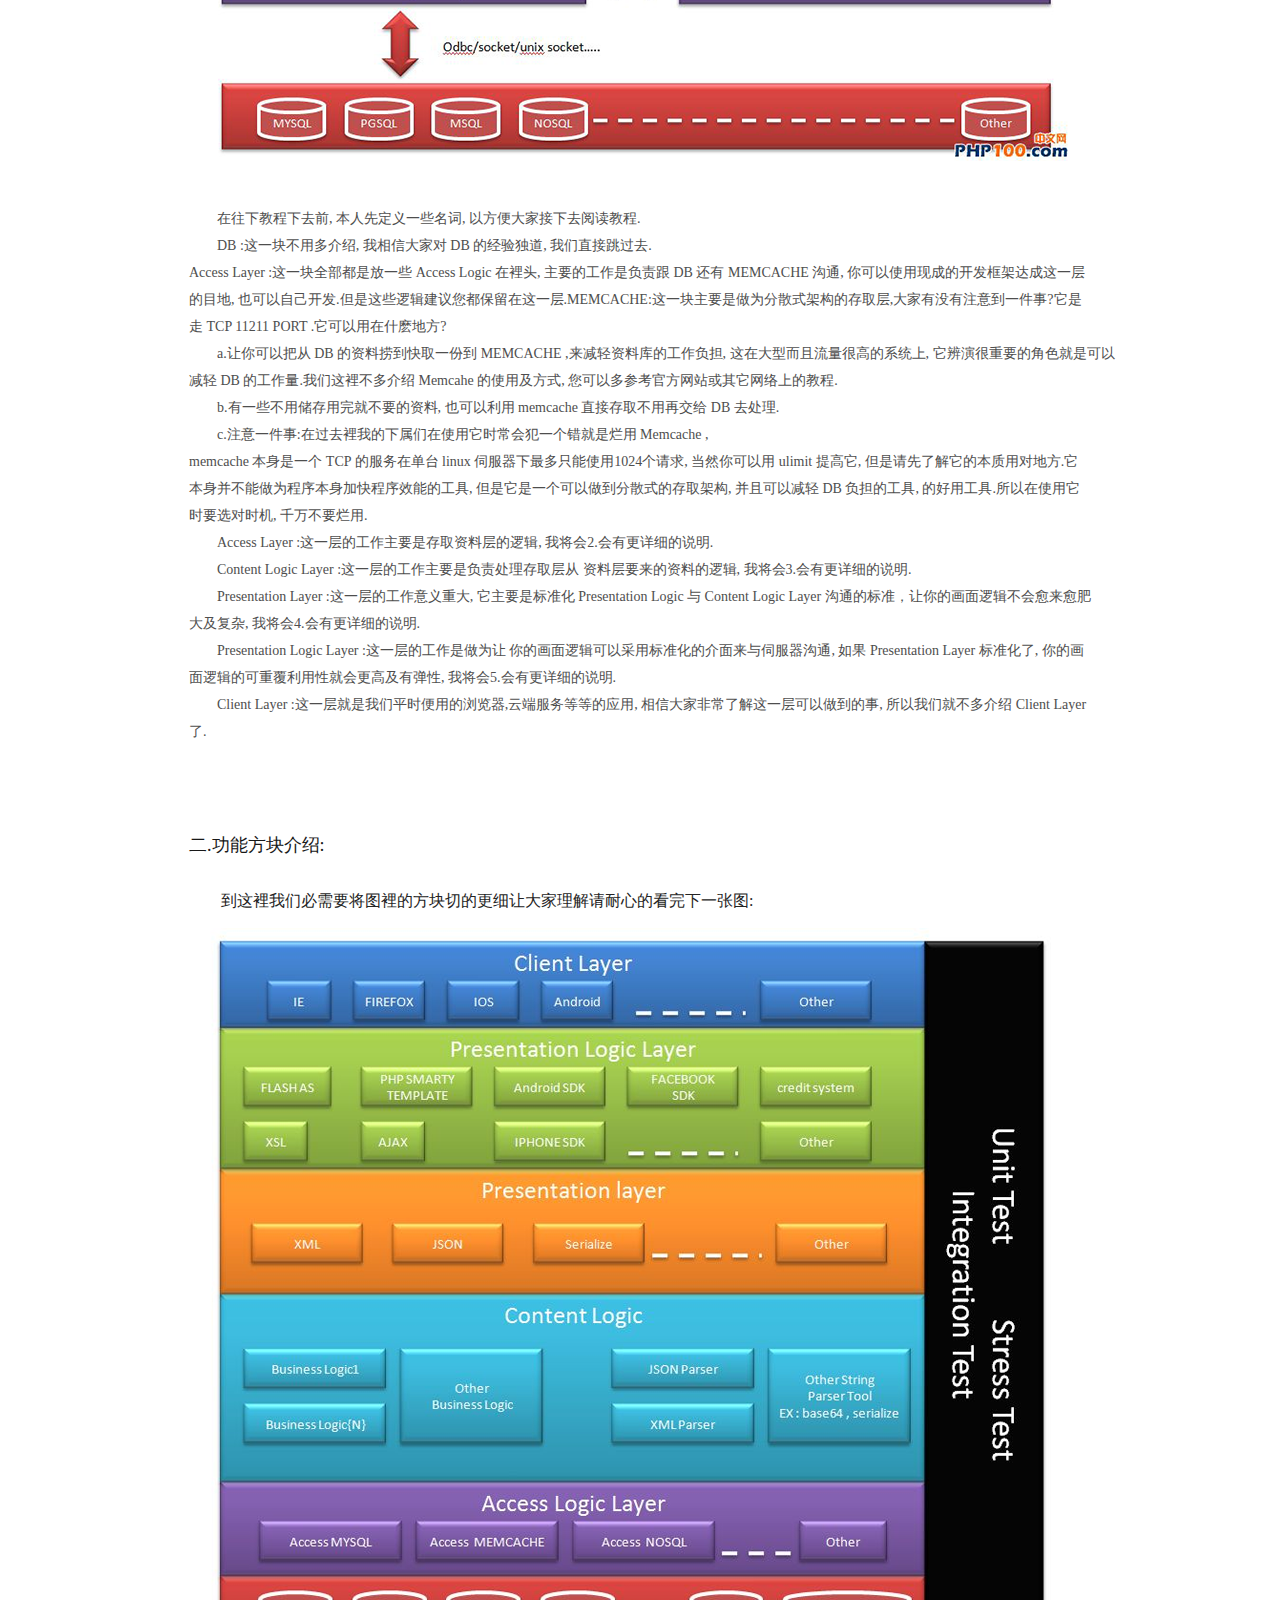
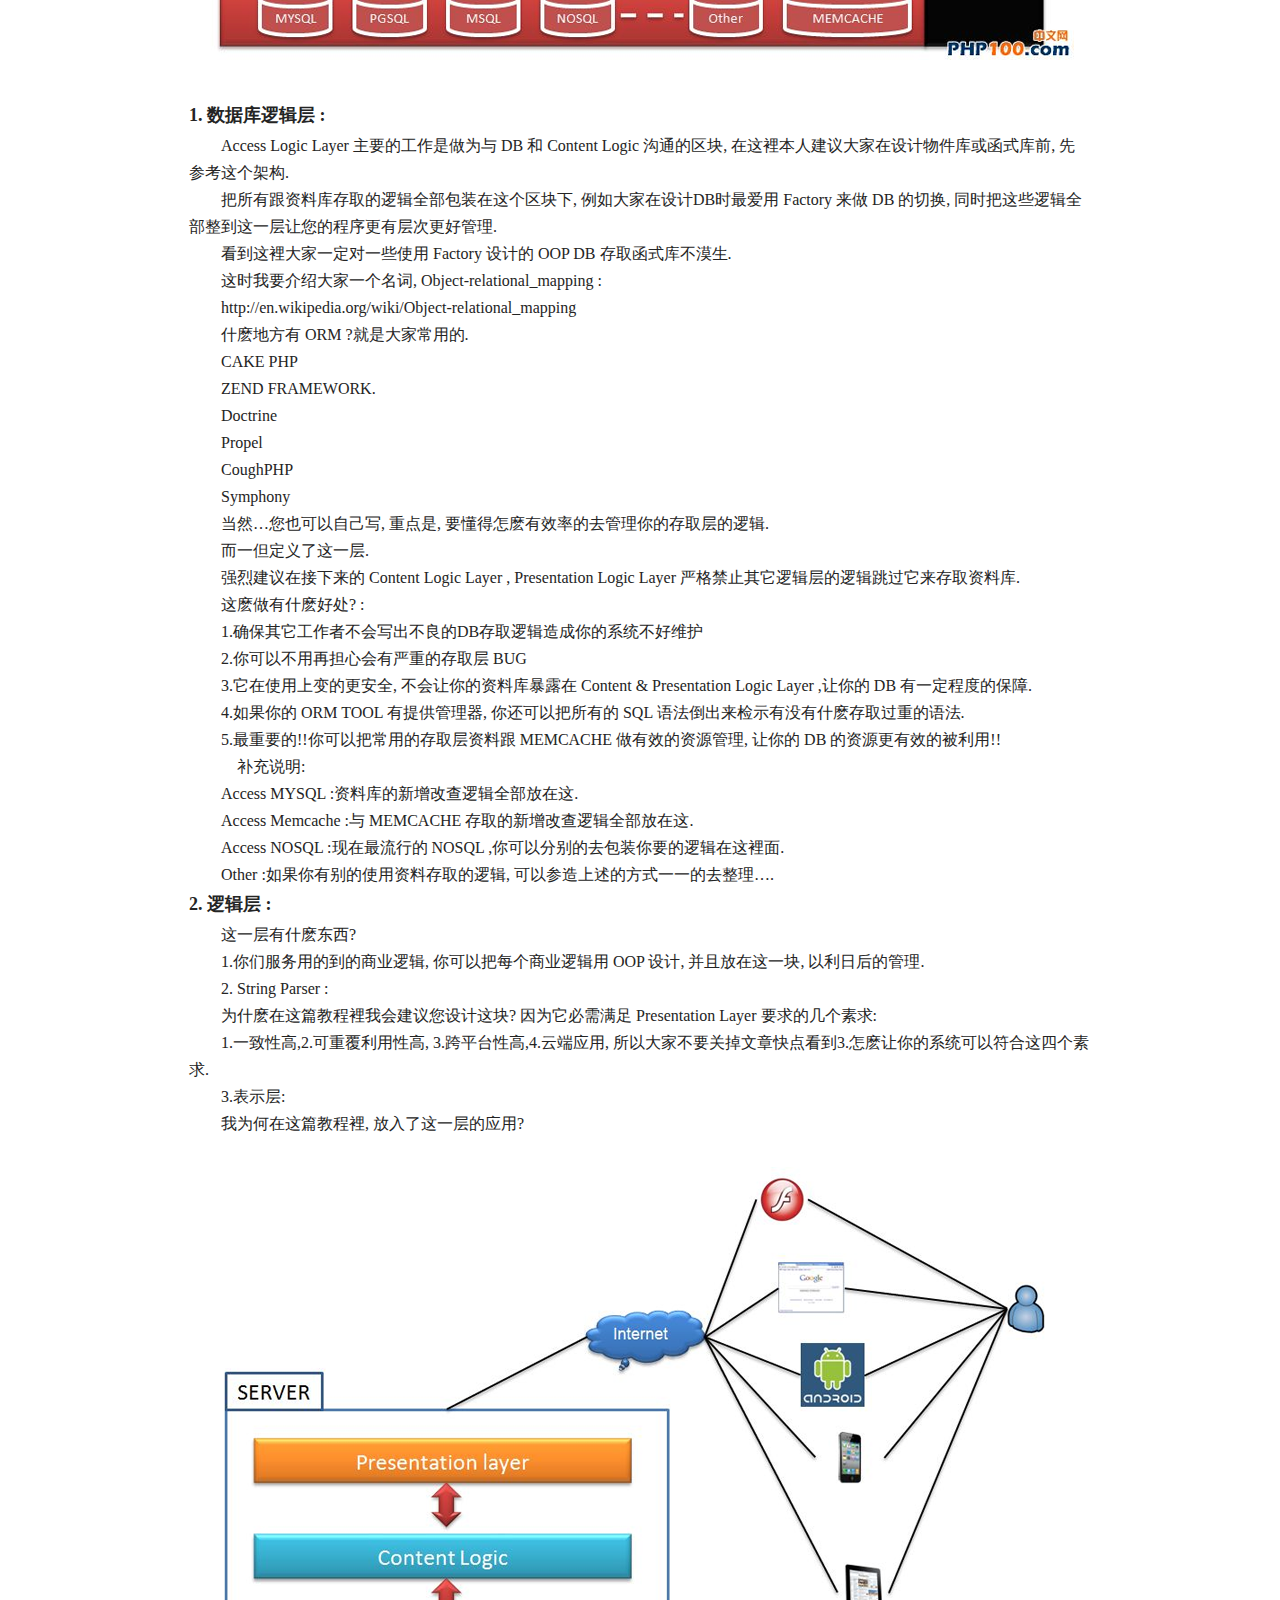
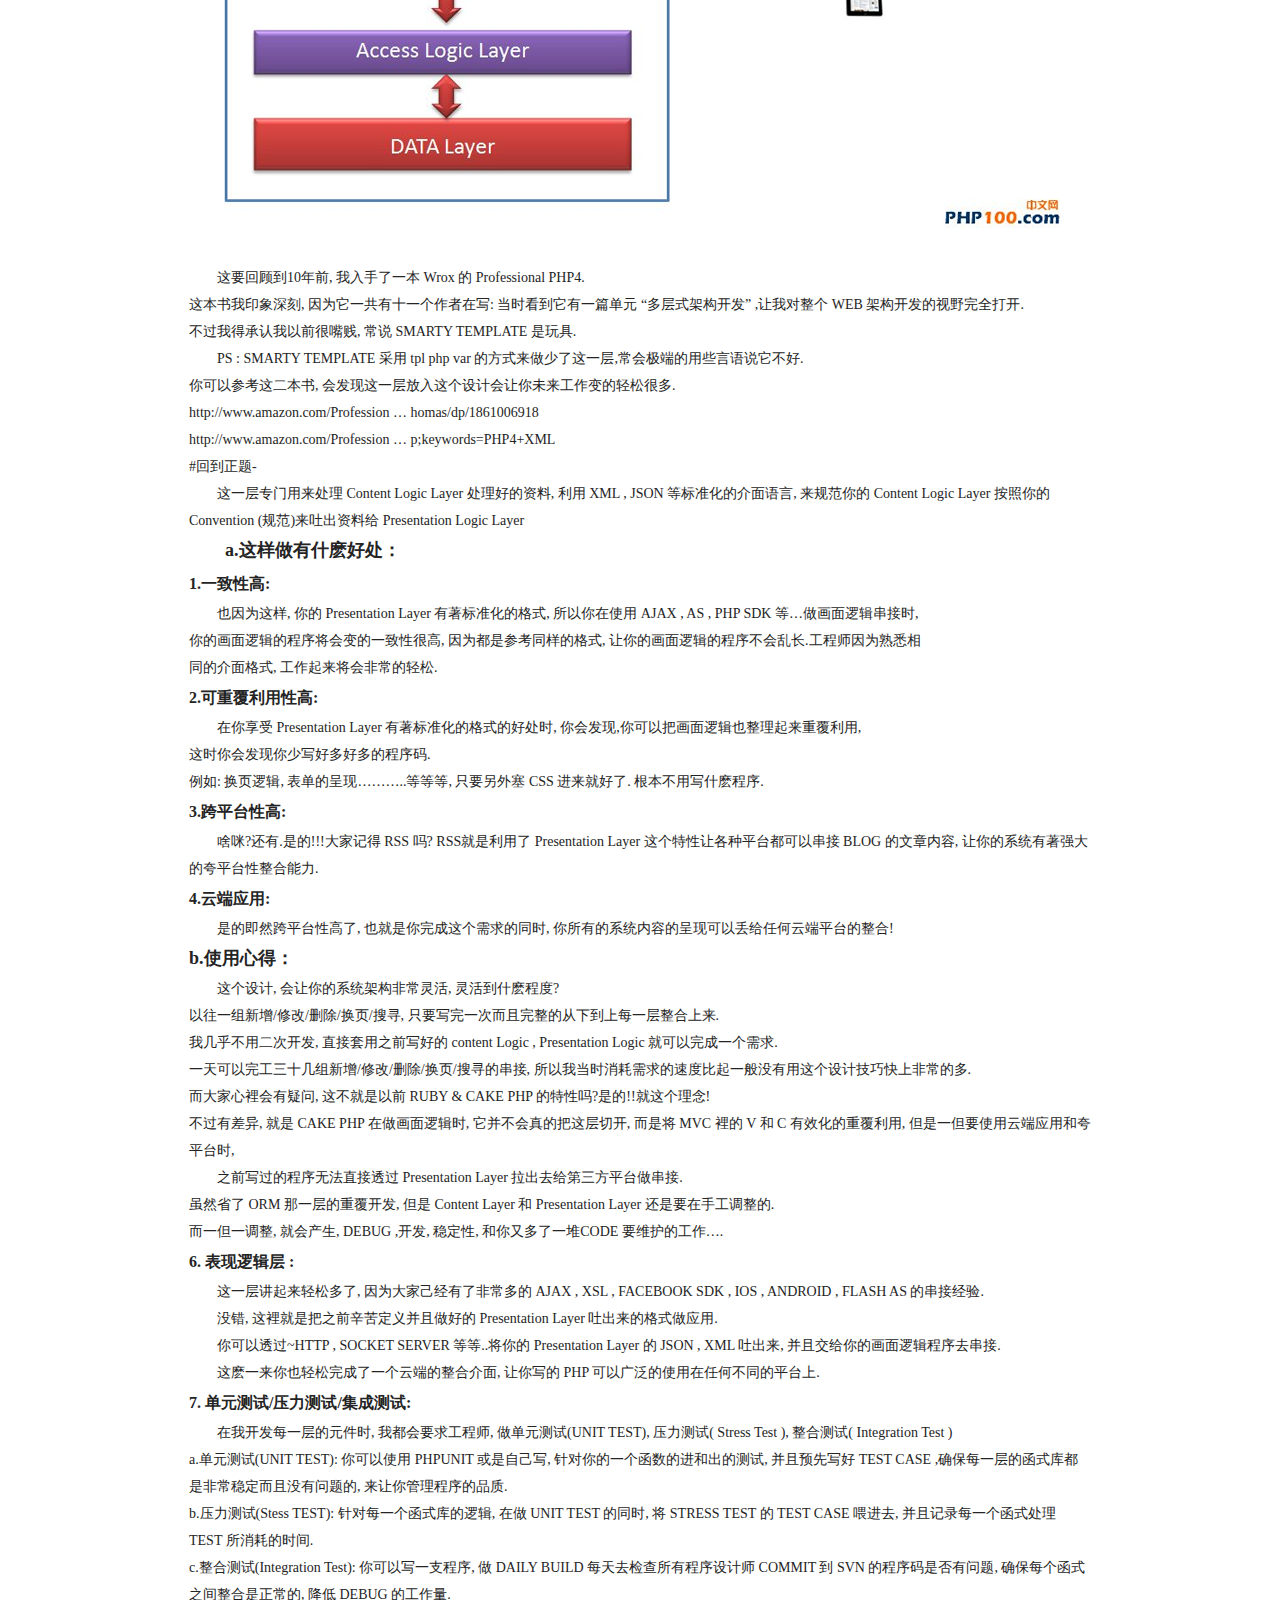
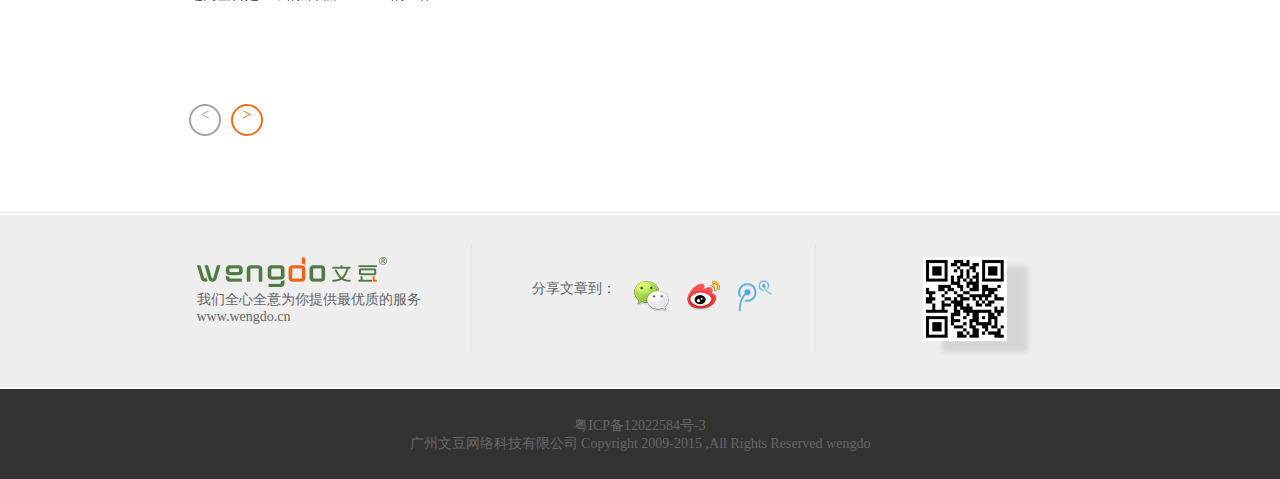
<file: newsdetails.html>
<!doctype html>
<html lang="en">
<head>
	<meta charset="UTF-8">
	<title>新闻详细</title>
	<link rel="stylesheet" type="text/css" href="css/reset.css">
	<link rel="stylesheet" type="text/css" href="css/public.css">
	<link rel="stylesheet" type="text/css" href="css/newsdetails.css">
</head>
<body>
	<div class="nav">
		<img src="images/index-01.png" alt="">
		<ul>
			<li><a href="index.html">网站首页</a></li>
			<li><a href="caselist.html">案例展示</a></li>
			<li><a href="aboutus.html">关于我们</a></li>
			<li><a href="newslist.html">咨询动态</a></li>
			<li><a href="contactus.html">联系我们</a></li>
		</ul>
	</div>
	<div class="banner">
		<a href="javascript:void(0);" id="left"><img src="images/index-42.png" alt=""></a>
		<ul>
			<li>
				<img src="images/index-02.png" alt="">
				<div class="layer">
					<div class="content-1">
						<h1>设计·创意·方案</h1>
						<span></span>
						<p>专业的网站建设团队</p>
						<p>创意设计与用户体验的完美结合</p>
					</div>	
				</div>
			</li>
			<li>
				<img src="images/aboutus-01.png" alt="">
					<div class="layer">
					</div>	
			</li>
			<li>
				<img src="images/caselist-01.png" alt="">
					<div class="layer" style="background:rgba(0,0,0,0.06)">
					</div>
			</li>
			<li>
				<img src="images/index-02.png" alt="">
				<div class="layer">
					<div class="content-1">
						<h1>设计·创意·方案</h1>
						<span></span>
						<p>专业的网站建设团队</p>
						<p>创意设计与用户体验的完美结合</p>
					</div>	
				</div>
			</li>
		</ul>
		<a href="javascript:void(0);" id="right"><img src="images/index-43.png" alt=""></a>
		<div class="rect">
			<span class="active"></span>
			<span></span>
			<span></span>
		</div>
	</div>
	<div class="php-system">
		<div class="container">
			<div class="label">
				<img src="images/aboutus-02.png">
				<p>咨询动态&gt;</p>
				<p>最新资讯&gt;</p>
				<p style="color:#e97520;margin-right:0px">PHP系统设计与云架构</p>
			</div>
			<div class="passage">
				<h2>PHP系统设计与云架构</h2>
				<div class="icon">
					<img src="images/casedetails-02.png" alt="">
					<img src="images/casedetails-03.png" alt="">
					<img src="images/casedetails-04.png" alt="">
				</div>
				<div class="foreword">
					<p>这几年我比较少写 PHP 了.</p>
   					<p>有阵子很迷它, 但是因为工作关系, 把较多的时间花在网络封包和数据库的分析工作上.而且因为年记较大了所以也很难找到写程序的工作多半都在做工程师的 “工头”对于这几年 PHP 的变化我来不及参与.在这裡收集这几年对 PHP 的变化, 写篇心得过过本人自己的乾隐:回顾您以往的职业生涯, 您有好好的管理您写的 CODE 吗?还是每次都写到需求超级肥大了, 才延伸出一大堆的程序码管理问题.在这裡本人设计一个开发框架的架构, 让你的程序更简洁而且让你的程序更有条有理的被应用.当然这些架构教程我己经简化很多, 如果放入太多的设计反而会得到反效果.如果您是比较重口味的 PHP 设计者, 先说声报歉了.如果您常为了需求肥大难以管理你的程序,这篇文章对您来说会是个值得参考的文章, 至少它有著我十几年的需求开发经验.	
					</p>
				</div>
				<div class="frame">
					<h3>一.常见的 PHP 应用的架构:</h3>
					<img style="padding-left:15px"src="images/newsdetails-01.png">
					<p style="margin-top:40px">在往下教程下去前, 本人先定义一些名词, 以方便大家接下去阅读教程.</p>
					<p>DB :这一块不用多介绍, 我相信大家对 DB 的经验独道, 我们直接跳过去.</p>
					<p style="text-indent:0">Access Layer :这一块全部都是放一些 Access Logic 在裡头, 主要的工作是负责跟 DB 还有 MEMCACHE 沟通, 你可以使用现成的开发框架达成这一层的目地, 也可以自己开发.但是这些逻辑建议您都保留在这一层.MEMCACHE:这一块主要是做为分散式架构的存取层,大家有没有注意到一件事?它是走 TCP 11211 PORT .它可以用在什麽地方?
					</p>
					<p style="width:930px">a.让你可以把从 DB 的资料捞到快取一份到 MEMCACHE ,来减轻资料库的工作负担, 这在大型而且流量很高的系统上, 它辨演很重要的角色就是可以减轻 DB 的工作量.我们这裡不多介绍 Memcahe 的使用及方式, 您可以多参考官方网站或其它网络上的教程.</p>
					<p> b.有一些不用储存用完就不要的资料, 也可以利用 memcache 直接存取不用再交给 DB 去处理.</p>
					<p> c.注意一件事:在过去裡我的下属们在使用它时常会犯一个错就是烂用 Memcache ,</p>
					<p style="text-indent:0">memcache 本身是一个 TCP 的服务在单台 linux 伺服器下最多只能使用1024个请求, 当然你可以用 ulimit 提高它, 但是请先了解它的本质用对地方.它本身并不能做为程序本身加快程序效能的工具, 但是它是一个可以做到分散式的存取架构, 并且可以减轻 DB 负担的工具, 的好用工具.所以在使用它时要选对时机, 千万不要烂用.</p>
					<p>Access Layer :这一层的工作主要是存取资料层的逻辑, 我将会2.会有更详细的说明.</p>
					<p>Content Logic Layer :这一层的工作主要是负责处理存取层从 资料层要来的资料的逻辑, 我将会3.会有更详细的说明.</p>
					<p>Presentation Layer :这一层的工作意义重大, 它主要是标准化 Presentation Logic 与 Content Logic Layer 沟通的标准，让你的画面逻辑不会愈来愈肥大及复杂, 我将会4.会有更详细的说明.</p>
					<p>Presentation Logic Layer :这一层的工作是做为让 你的画面逻辑可以采用标准化的介面来与伺服器沟通, 如果 Presentation Layer 标准化了, 你的画面逻辑的可重覆利用性就会更高及有弹性, 我将会5.会有更详细的说明.</p>
					<p>Client Layer :这一层就是我们平时便用的浏览器,云端服务等等的应用, 相信大家非常了解这一层可以做到的事, 所以我们就不多介绍 Client Layer 了.</p>
				</div>
				<div class="function">
					<h3>二.功能方块介绍:</h3>
					<p style="margin-bottom:14px">到这裡我们必需要将图裡的方块切的更细让大家理解请耐心的看完下一张图:</p>
					<img style="padding-left:7px"src="images/newsdetails-02.png">
					<h4 style="margin-top:35px">1. 数据库逻辑层 :</h4>
					<p> Access Logic Layer 主要的工作是做为与 DB 和 Content Logic 沟通的区块, 在这裡本人建议大家在设计物件库或函式库前, 先参考这个架构.</p>
					<p>把所有跟资料库存取的逻辑全部包装在这个区块下, 例如大家在设计DB时最爱用 Factory 来做 DB 的切换, 同时把这些逻辑全部整到这一层让您的程序更有层次更好管理.</p>
					<p>看到这裡大家一定对一些使用 Factory 设计的 OOP DB 存取函式库不漠生.</p>
					<p>这时我要介绍大家一个名词, Object-relational_mapping :</p>
					<p>http://en.wikipedia.org/wiki/Object-relational_mapping</p>
					<p>什麽地方有 ORM ?就是大家常用的.</p>
					<p>CAKE PHP</p>
					<p>ZEND FRAMEWORK.</p>
					<p>Doctrine</p>
					<p>Propel</p>
					<p>CoughPHP</p>
					<p>Symphony</p>
					<p>当然…您也可以自己写, 重点是, 要懂得怎麽有效率的去管理你的存取层的逻辑.</p>
					<p>而一但定义了这一层.</p>
					<p>强烈建议在接下来的 Content Logic Layer , Presentation Logic Layer 严格禁止其它逻辑层的逻辑跳过它来存取资料库.</p>
					<p>这麽做有什麽好处? :</p>
					<p>1.确保其它工作者不会写出不良的DB存取逻辑造成你的系统不好维护</p>
					<p>2.你可以不用再担心会有严重的存取层 BUG</p>
					<p>3.它在使用上变的更安全, 不会让你的资料库暴露在 Content & Presentation Logic Layer ,让你的 DB 有一定程度的保障.</p>
					<p>4.如果你的 ORM TOOL 有提供管理器, 你还可以把所有的 SQL 语法倒出来检示有没有什麽存取过重的语法.</p>
					<p>5.最重要的!!你可以把常用的存取层资料跟 MEMCACHE 做有效的资源管理, 让你的 DB 的资源更有效的被利用!!</p>
					<p style="text-indent:3em">补充说明:</p>
					<p>Access MYSQL :资料库的新增改查逻辑全部放在这.</p>
					<p>Access Memcache :与 MEMCACHE 存取的新增改查逻辑全部放在这.</p>
					<p>Access NOSQL :现在最流行的 NOSQL ,你可以分别的去包装你要的逻辑在这裡面.</p>
					<p>Other :如果你有别的使用资料存取的逻辑, 可以参造上述的方式一一的去整理….</p>
					<h4>2. 逻辑层 :</h4>
					<p>这一层有什麽东西?</p>
					<p>1.你们服务用的到的商业逻辑, 你可以把每个商业逻辑用 OOP 设计, 并且放在这一块, 以利日后的管理.</p>
					<p>2. String Parser :</p>
					<p>为什麽在这篇教程裡我会建议您设计这块? 因为它必需满足 Presentation Layer 要求的几个素求:</p>
					<p>1.一致性高,2.可重覆利用性高, 3.跨平台性高,4.云端应用, 所以大家不要关掉文章快点看到3.怎麽让你的系统可以符合这四个素求.</p>
					<p>3.表示层:</p>
					<p>我为何在这篇教程裡, 放入了这一层的应用?</p>
					<img style="padding-left:7px;padding-top:30px;padding-bottom:32px"src="images/newsdetails-03.png">
					<div class="commend">
						<p>这要回顾到10年前, 我入手了一本 Wrox 的 Professional PHP4.</p>
						<p style="text-indent:0">这本书我印象深刻, 因为它一共有十一个作者在写: 当时看到它有一篇单元 “多层式架构开发” ,让我对整个 WEB 架构开发的视野完全打开.</p>
						<p style="text-indent:0">不过我得承认我以前很嘴贱, 常说 SMARTY TEMPLATE 是玩具.</p>
						<p>PS : SMARTY TEMPLATE 采用 tpl php var 的方式来做少了这一层,常会极端的用些言语说它不好.</p>
						<p style="text-indent:0">你可以参考这二本书, 会发现这一层放入这个设计会让你未来工作变的轻松很多.</p>
						<p style="text-indent:0">http://www.amazon.com/Profession … homas/dp/1861006918</p>
						<p style="text-indent:0">http://www.amazon.com/Profession … p;keywords=PHP4+XML</p>
						<p style="text-indent:0">#回到正题-</p>
						<p>这一层专门用来处理 Content Logic Layer 处理好的资料, 利用 XML , JSON 等标准化的介面语言, 来规范你的 Content Logic Layer 按照你的 Convention (规范)来吐出资料给 Presentation Logic Layer </p>
						<h4 style="text-indent:2em">a.这样做有什麽好处：</4>
						<h5>1.一致性高:</h5>
						<p>也因为这样, 你的 Presentation Layer 有著标准化的格式, 所以你在使用 AJAX , AS , PHP SDK 等…做画面逻辑串接时,</p>
						<p style="text-indent:0">你的画面逻辑的程序将会变的一致性很高, 因为都是参考同样的格式, 让你的画面逻辑的程序不会乱长.工程师因为熟悉相</p>
						<p style="text-indent:0">同的介面格式, 工作起来将会非常的轻松.</p>
						<h5>2.可重覆利用性高:</h5>
						<p>在你享受 Presentation Layer 有著标准化的格式的好处时, 你会发现,你可以把画面逻辑也整理起来重覆利用,</p>
						<p style="text-indent:0">这时你会发现你少写好多好多的程序码.</p>
						<p style="text-indent:0">例如: 换页逻辑, 表单的呈现………..等等等, 只要另外塞 CSS 进来就好了. 根本不用写什麽程序.</p>
						<h5>3.跨平台性高:</h5>
						<p>啥咪?还有.是的!!!大家记得 RSS 吗? RSS就是利用了 Presentation Layer 这个特性让各种平台都可以串接 BLOG 的文章内容, 让你的系统有著强大的夸平台性整合能力.</p>
						<h5>4.云端应用:</h5>
						<p>是的即然跨平台性高了, 也就是你完成这个需求的同时, 你所有的系统内容的呈现可以丢给任何云端平台的整合!</p>
						<h4>b.使用心得：</h4>
						<p>这个设计, 会让你的系统架构非常灵活, 灵活到什麽程度?</p>
						<p style="text-indent:0">以往一组新增/修改/删除/换页/搜寻, 只要写完一次而且完整的从下到上每一层整合上来.</p>
						<p style="text-indent:0">我几乎不用二次开发, 直接套用之前写好的 content Logic , Presentation Logic 就可以完成一个需求.</p>
						<p style="text-indent:0">一天可以完工三十几组新增/修改/删除/换页/搜寻的串接, 所以我当时消耗需求的速度比起一般没有用这个设计技巧快上非常的多.</p>
						<p style="text-indent:0">而大家心裡会有疑问, 这不就是以前 RUBY & CAKE PHP 的特性吗?是的!!就这个理念!</p>
						<p style="text-indent:0">不过有差异, 就是 CAKE PHP 在做画面逻辑时, 它并不会真的把这层切开, 而是将 MVC 裡的 V 和 C 有效化的重覆利用, 但是一但要使用云端应用和夸平台时,</p>
						<p>之前写过的程序无法直接透过 Presentation Layer 拉出去给第三方平台做串接.</p>
						<p style="text-indent:0">虽然省了 ORM 那一层的重覆开发, 但是 Content Layer 和 Presentation Layer 还是要在手工调整的.</p>
						<p style="text-indent:0">而一但一调整, 就会产生, DEBUG ,开发, 稳定性, 和你又多了一堆CODE 要维护的工作….</p>
						<h5>6. 表现逻辑层 :</h5>
						<p>这一层讲起来轻松多了, 因为大家己经有了非常多的 AJAX , XSL , FACEBOOK SDK , IOS , ANDROID , FLASH AS 的串接经验.</p>
						<p>没错, 这裡就是把之前辛苦定义并且做好的 Presentation Layer 吐出来的格式做应用.</p>
						<p>你可以透过~HTTP , SOCKET SERVER 等等..将你的 Presentation Layer 的 JSON , XML 吐出来, 并且交给你的画面逻辑程序去串接.</p>
						<p>这麽一来你也轻松完成了一个云端的整合介面, 让你写的 PHP 可以广泛的使用在任何不同的平台上.</p>
						<h5>7. 单元测试/压力测试/集成测试:</h5>
						<p>在我开发每一层的元件时, 我都会要求工程师, 做单元测试(UNIT TEST), 压力测试( Stress Test ), 整合测试( Integration Test )</p>
						<p style="text-indent:0">a.单元测试(UNIT TEST): 你可以使用 PHPUNIT 或是自己写, 针对你的一个函数的进和出的测试, 并且预先写好 TEST CASE ,确保每一层的函式库都是非常稳定而且没有问题的, 来让你管理程序的品质.</p>
						<p style="text-indent:0">b.压力测试(Stess TEST): 针对每一个函式库的逻辑, 在做 UNIT TEST 的同时, 将 STRESS TEST 的 TEST CASE 喂进去, 并且记录每一个函式处理 TEST 所消耗的时间.</p>
						<p style="text-indent:0">c.整合测试(Integration Test): 你可以写一支程序, 做 DAILY BUILD 每天去检查所有程序设计师 COMMIT 到 SVN 的程序码是否有问题, 确保每个函式之间整合是正常的, 降低 DEBUG 的工作量. </p>
					</div>
				</div>
				<div class="arrow">
					<span class="leftarrow">
						<span>&lt;</span>
					</span>
					<span class="rightarrow">
						<span>&gt;</span>
					</span>
				</div>
			</div>
		</div>
	</div>
	<div class="link">
		<div class="linkways">
			<div class="container">
				<div class="wengdo">
					<img src="images/aboutus-07.png" alt="">
					<p>我们全心全意为你提供最优质的服务</p>
					<p>www.wengdo.cn</p>
				</div>
				<span></span>
				<div class="blog">
					<p>分享文章到：</p>
					<img src="images/aboutus-08.png" alt="">
					<img src="images/aboutus-09.png" alt="">
					<img src="images/aboutus-10.png" alt="">
				</div>
				<span></span>
				<div class="code">
					<!-- <img class="shadow" src="images/shadow.png" alt=""> -->
					<img class="scan" src="images/aboutus-11.png" alt="">

				</div>
			</div>
		</div>
	</div>
	<div class="footer">
		<div class="container">
			<p>粤ICP备12022584号-3</p>
			<p>广州文豆网络科技有限公司 Copyright 2009-2015 ,All Rights Reserved wengdo</p>
		</div>
	</div>
	<div class="submenu">
		<div class="right">
			<div>
				<p>020-66668888</p>
				<img src="images/index-38.png" alt="">
			</div>
			<div>
				<p>3163908267</p>
				<img src="images/index-39.png" alt="">
			</div>
			<div>
				<p>人才招聘</p>
				<img src="images/index-40.png" alt="">
			</div>
			<div>
				<p>返回顶部</p>
				<img src="images/index-41.png" alt="">
			</div>
		</div>	
	</div>
	<script type="text/javascript" src="js/jquery-3.2.0.min.js"></script>
	<script type="text/javascript" src="js/newsdetails.js"></script>
</body>
</html>
</file>
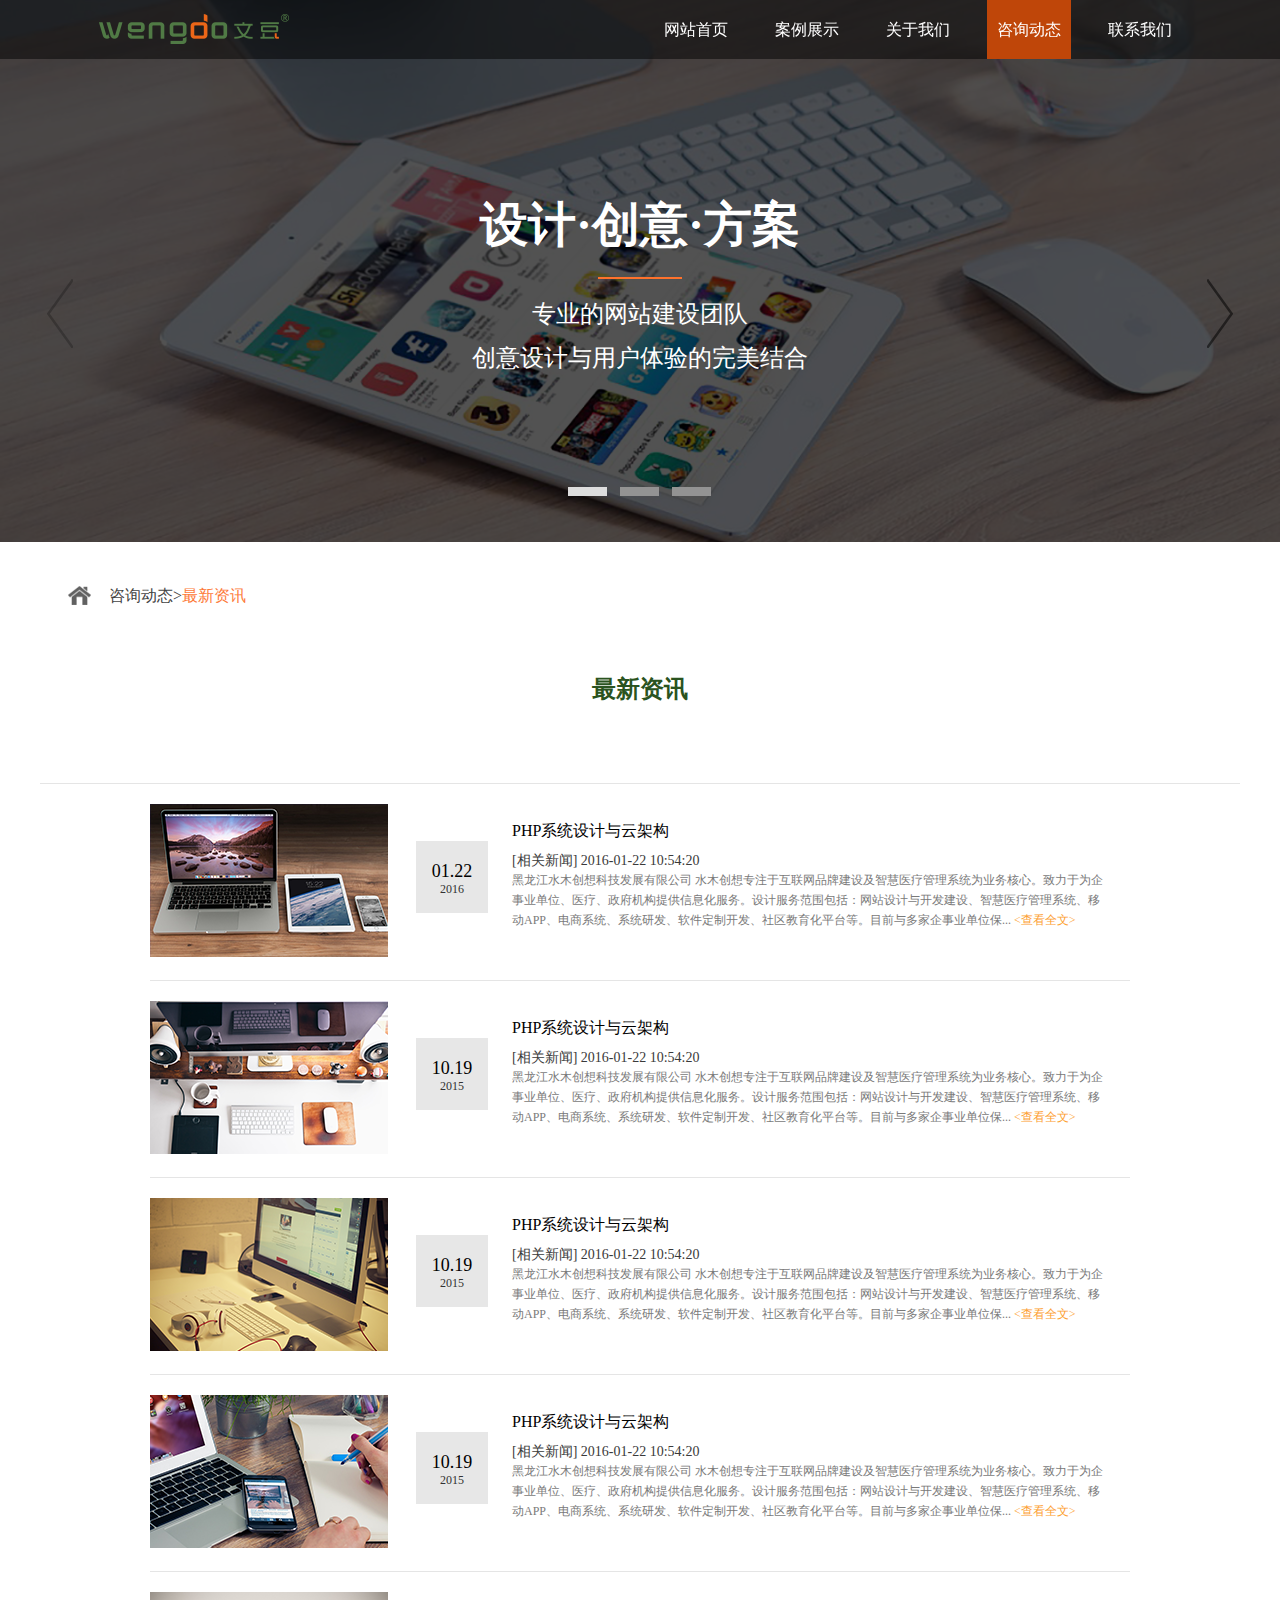
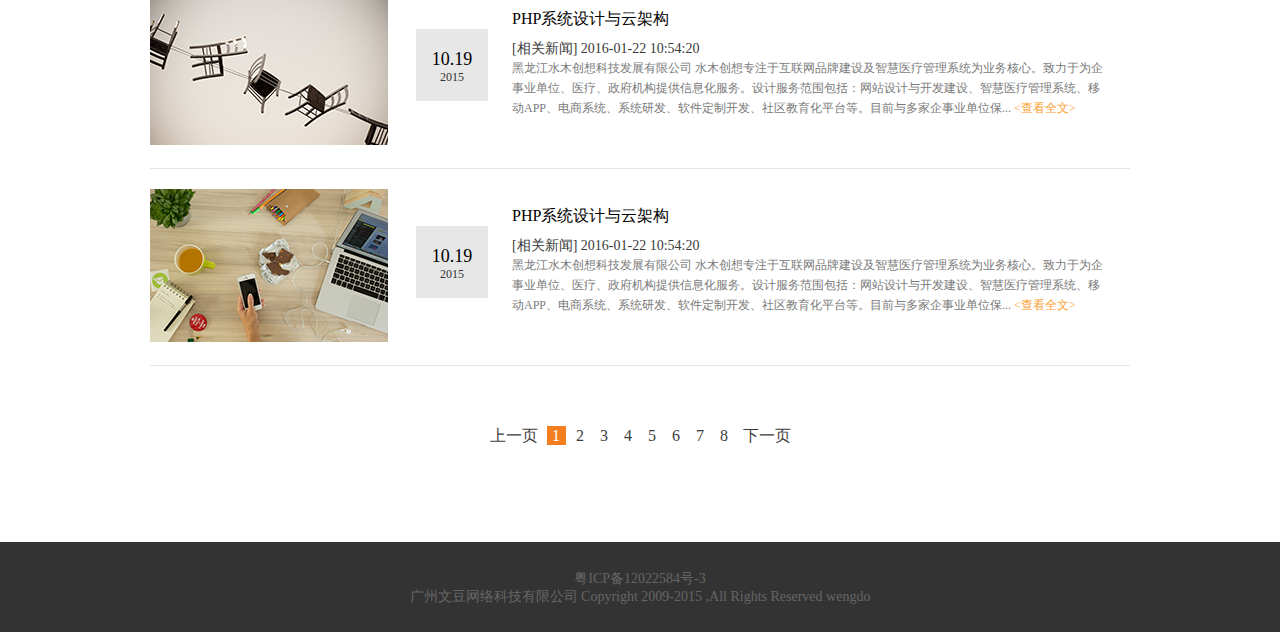
<file: newslist.html>
<!doctype html>
<html lang="en">
<head>
	<meta charset="UTF-8">
	<title>新闻列表</title>
	<link rel="stylesheet" type="text/css" href="css/reset.css">
	<link rel="stylesheet" type="text/css" href="css/public.css">
	<link rel="stylesheet" type="text/css" href="css/newslist.css">
</head>
<body>
	<div class="nav">
		<img src="images/index-01.png" alt="">
		<ul>
			<li><a href="index.html">网站首页</a></li>
			<li><a href="caselist.html">案例展示</a></li>
			<li><a href="aboutus.html">关于我们</a></li>
			<li class="clicked"><a href="newslist.html">咨询动态</a></li>
			<li><a href="contactus.html">联系我们</a></li>
		</ul>
	</div>
	<div class="banner">
		<a href="javascript:void(0);" id="left"><img src="images/index-42.png" alt=""></a>
		<ul>
			<li>
				<img src="images/index-02.png" alt="">
				<div class="layer">
					<div class="content-1">
						<h1>设计·创意·方案</h1>
						<span></span>
						<p>专业的网站建设团队</p>
						<p>创意设计与用户体验的完美结合</p>
					</div>	
				</div>
			</li>
			<li>
				<img src="images/aboutus-01.png" alt="">
					<div class="layer">
					</div>	
			</li>
			<li>
				<img src="images/caselist-01.png" alt="">
					<div class="layer" style="background:rgba(0,0,0,0.06)">
					</div>
			</li>
			<li>
				<img src="images/index-02.png" alt="">
				<div class="layer">
					<div class="content-1">
						<h1>设计·创意·方案</h1>
						<span></span>
						<p>专业的网站建设团队</p>
						<p>创意设计与用户体验的完美结合</p>
					</div>	
				</div>
			</li>
		</ul>
		<a href="javascript:void(0);" id="right"><img src="images/index-43.png" alt=""></a>
		<div class="rect">
			<span class="active"></span>
			<span></span>
			<span></span>
		</div>
	</div>
	<div class="news-consult">
		<div class="container">
			<div class="label">
				<img src="images/aboutus-02.png">
				<p>咨询动态&gt;</p>
				<p>最新资讯</p>
			</div>
			<h2>最新资讯</h2>
			<div class="news-1">
				<div class="center">
					<img src="images/newslist-01.png" alt="">
					<span class="date">
						<p>01.22</p>
						<p>2016</p>
					</span>
					<div class="content">
						<h3>PHP系统设计与云架构</h3>
						<h4>[相关新闻]  2016-01-22 10:54:20</h4>
						<p>黑龙江水木创想科技发展有限公司 水木创想专注于互联网品牌建设及智慧医疗管理系统为业务核心。致力于为企事业单位、医疗、政府机构提供信息化服务。设计服务范围包括：网站设计与开发建设、智慧医疗管理系统、移动APP、电商系统、系统研发、软件定制开发、社区教育化平台等。目前与多家企事业单位保... <span style="color:#fda031;cursor:pointer"><查看全文></span></p>
					</div>
				</div>
			</div>
			<div class="news-2">
				<div class="center">
					<img src="images/newslist-02.png" alt="">
					<span class="date">
						<p>10.19</p>
						<p>2015</p>
					</span>
					<div class="content">
						<h3>PHP系统设计与云架构</h3>
						<h4>[相关新闻]  2016-01-22 10:54:20</h4>
						<p>黑龙江水木创想科技发展有限公司 水木创想专注于互联网品牌建设及智慧医疗管理系统为业务核心。致力于为企事业单位、医疗、政府机构提供信息化服务。设计服务范围包括：网站设计与开发建设、智慧医疗管理系统、移动APP、电商系统、系统研发、软件定制开发、社区教育化平台等。目前与多家企事业单位保... <span style="color:#fda031;cursor:pointer"><查看全文></span></p>
					</div>
				</div>
			</div>
			<div class="news-3">
				<div class="center">
					<img src="images/newslist-03.png" alt="">
					<span class="date">
						<p>10.19</p>
						<p>2015</p>
					</span>
					<div class="content">
						<h3>PHP系统设计与云架构</h3>
						<h4>[相关新闻]  2016-01-22 10:54:20</h4>
						<p>黑龙江水木创想科技发展有限公司 水木创想专注于互联网品牌建设及智慧医疗管理系统为业务核心。致力于为企事业单位、医疗、政府机构提供信息化服务。设计服务范围包括：网站设计与开发建设、智慧医疗管理系统、移动APP、电商系统、系统研发、软件定制开发、社区教育化平台等。目前与多家企事业单位保... <span style="color:#fda031;cursor:pointer"><查看全文></span></p>
					</div>
				</div>
			</div>
			<div class="news-4">
				<div class="center">
					<img src="images/newslist-04.png" alt="">
					<span class="date">
						<p>10.19</p>
						<p>2015</p>
					</span>
					<div class="content">
						<h3>PHP系统设计与云架构</h3>
						<h4>[相关新闻]  2016-01-22 10:54:20</h4>
						<p>黑龙江水木创想科技发展有限公司 水木创想专注于互联网品牌建设及智慧医疗管理系统为业务核心。致力于为企事业单位、医疗、政府机构提供信息化服务。设计服务范围包括：网站设计与开发建设、智慧医疗管理系统、移动APP、电商系统、系统研发、软件定制开发、社区教育化平台等。目前与多家企事业单位保... <span style="color:#fda031;cursor:pointer"><查看全文></span></p>
					</div>
				</div>
			</div>
			<div class="news-5">
				<div class="center">
					<img src="images/newslist-05.png" alt="">
					<span class="date">
						<p>10.19</p>
						<p>2015</p>
					</span>
					<div class="content">
						<h3>PHP系统设计与云架构</h3>
						<h4>[相关新闻]  2016-01-22 10:54:20</h4>
						<p>黑龙江水木创想科技发展有限公司 水木创想专注于互联网品牌建设及智慧医疗管理系统为业务核心。致力于为企事业单位、医疗、政府机构提供信息化服务。设计服务范围包括：网站设计与开发建设、智慧医疗管理系统、移动APP、电商系统、系统研发、软件定制开发、社区教育化平台等。目前与多家企事业单位保... <span style="color:#fda031;cursor:pointer"><查看全文></span></p>
					</div>
				</div>
			</div>
			<div class="news-6">
				<div class="center">
					<img src="images/newslist-06.png" alt="">
					<span class="date">
						<p>10.19</p>
						<p>2015</p>
					</span>
					<div class="content">
						<h3>PHP系统设计与云架构</h3>
						<h4>[相关新闻]  2016-01-22 10:54:20</h4>
						<p>黑龙江水木创想科技发展有限公司 水木创想专注于互联网品牌建设及智慧医疗管理系统为业务核心。致力于为企事业单位、医疗、政府机构提供信息化服务。设计服务范围包括：网站设计与开发建设、智慧医疗管理系统、移动APP、电商系统、系统研发、软件定制开发、社区教育化平台等。目前与多家企事业单位保... <span style="color:#fda031;cursor:pointer"><查看全文></span></p>
					</div>
				</div>
			</div>
			<div class="pagination">
				<span>上一页</span>
				<ul>
					<li class="active">1</li>
					<li>2</li>
					<li>3</li>
					<li>4</li>
					<li>5</li>
					<li>6</li>
					<li>7</li>
					<li style="margin-right:0px">8</li>
				</ul>
				<span style="margin-right:0px">下一页</span>
			</div>
		</div>	
	</div>
	<div class="footer">
		<div class="container">
			<p>粤ICP备12022584号-3</p>
			<p>广州文豆网络科技有限公司 Copyright 2009-2015 ,All Rights Reserved wengdo</p>
		</div>
	</div>
	<script type="text/javascript" src="js/jquery-3.2.0.min.js"></script>
	<script type="text/javascript" src="js/newslist.js"></script>
</body>
</html>
</file>
<file: css/public.css>
.nav{
	width: 100%;
	min-width: 1200px;
	max-width: 1920px;
	height: 59px;
	background: rgba(0,0,0,0.5);
	position: fixed;
	top: 0;
	z-index:1;
}
.nav img{
	margin-left: 99px;
	margin-top: 14px;
	float: left;
}
.nav ul{
	float: left;
	margin-left: 365px;
}
.nav ul li{
	width: 84px;
	height: 59px;
	/*background: #bf4609;*/
	margin-right: 27px;
	float: left;
	text-align: center;
	line-height: 59px;
}
.nav ul li a{
	display: block;
	width: 84px;
	height: 59px;
	color: white;
}
.nav ul li.clicked{
	background: #bf4609;
}
.nav ul li:hover{
	background:#bf4609 ;
}
.banner{
	width: 100%;
	min-width: 1200px;
	max-width: 1920px;
	height: 542px;
	position: relative;
	overflow: hidden;
}
.banner ul{
	width: 400%;
	position: absolute;
	top: 0;
}
.banner ul li{
	float: left;
	/*background: rgba(0,0,0,0.68);*/
	width:25%;
	height: 542px;
	position: relative;
}
.banner ul li .layer{
	width: 100%;
	height: 542px;
	position: absolute;
	background: rgba(0,0,0,0.68);
	top: 0;
}
.banner ul li .layer .content-1{
	width: 381px;
	height: 179px;
	margin: 193px auto 0;
	text-align: center;
}
.banner .content-1 h1{
	font-family: 微软雅黑;
	font-size: 48px;
	font-weight: bold;
	color: #fff;
}
.banner .content-1 span{
	display: block;
	width: 84px;
	height: 2px;
	background: #ff722c;
	margin-left: 148px;
	margin-top: 20px;
}
.banner .content-1 p{
	font-family: 微软雅黑;
	font-size: 24px;
	font-weight: normal;
	color: #fff;
}
.banner .content-1 p:first-of-type{
	margin-top: 19px;
	margin-bottom: 12px;
}
.banner ul li img{
	width: 100%;
	height: 542px;
}
.banner #left{
	position: absolute;
	left: 47px;
	top: 279px;
	z-index: 1;
}
.banner #right{
	position: absolute;
	right: 47px;
	top: 279px;
}
.banner .rect{
	width: 156px;
	height: 9px;
	position: absolute;
	left: 44.4%;
	bottom: 46px; 
}
.banner .rect span{
	display: block;
	width: 39px;
	height: 9px;
	float: left;
	margin-right: 13px;
	background: #939393;
	cursor: pointer;
}
.banner .rect .active{
	background: #dddddd;
}
.footer{
	width: 100%;
	min-width: 1200px;
	max-width: 1920px;
	height: 90px;
	background: rgba(0,0,0,0.8);
}
.footer .container{
	width: 512px;
	height: 62px;
	padding-top: 28px;
	margin: 0 auto;
	text-align: center;
}
.footer p{
	font-family: 微软雅黑;
	font-size: 14px;
	font-weight: normal;
	color: #666666;
}
.submenu{
	width: 145px;
	height: 148px;
	position: fixed;
	right: 0;
	bottom: 200px;
}
</file>
<file: css/index.css>
.service{
	width: 100%;
	height: 500px;
	background: #fff;
	overflow: hidden;
}
.service .container{
	width: 970px;
	margin: 45px auto 0;
}
.service .title{
	width: 409px;
	height:200px;
	margin: 0 auto;
	text-align: center;
}
.service h2{
	font-family: 微软雅黑;
	font-size: 30px;
	font-weight: bold;
	color: #4d7343;
}
.service p:first-of-type{
	font-family: 微软雅黑;
	font-size: 14px;
	font-weight: bold;
	color: #73ab65;
}
.service span{
	display: block;
	width: 409px;
	height: 1px;
	background: #c9c9c9;
	margin-top: 18px;
	margin-bottom: 19px;
}
.service p:last-of-type{
	font-family: 微软雅黑;
	font-size: 18px;
	font-weight: normal;
	color: #888888;
}
.service .scheme{
	width: 970px;
	height: 255px;
	text-align: center;
}
.service .scheme p{
	font-family: 微软雅黑;
	font-size: 16px;
	font-weight: normal;
	color: #484848;
}
.service .scheme>div{
	float: left;
	height: 255px;
}
.service .scheme>div img:nth-of-type(2){
	display: none;
}
.service .scheme .sch-1{
	width: 96px;
	margin-right: 42px;
}
.service .scheme .sch-1 p{
	width: 96px;
	margin-top: 37px;
}
.service .scheme .sch-2{
	width: 132px;
	margin-right: 42px;
}
.service .scheme .sch-2 img{
	text-align: right;
}
.service .scheme .sch-2 p{
	width: 96px;
	margin-top: 37px;
}
.service .scheme .sch-3{
	width: 132px;
	margin-right: 48px;
}
.service .scheme .sch-3 p{
	width: 132px;
	margin-top: 37px;
}
.service .scheme .sch-4{
	width: 106px;
	margin-right: 46px;
}
.service .scheme .sch-4 p{
	width: 106px;
	margin-top:37px;
}
.service .scheme .sch-5{
	width: 145px;
	margin-right: 25px;
}
.service .scheme .sch-5 p{
	width: 145px;
	margin-top:37px;
}
.service .scheme .sch-6{
	width: 153px;
}
.service .scheme .sch-6 p{
	width: 153px;
	margin-top:37px;
}
.service .scheme>div:hover img:nth-of-type(2){
	display: inline;
}
.service .scheme>div:hover img:nth-of-type(1){
	display: none;
}
.service .scheme>div:hover p{
	color: #f3631c;
}
.case{
	width: 100%;
	min-width: 1200px;
	max-width: 1920px;
	height: 640px;
	background: #ededed;
	padding-top: 42px;
}
.case .container{
	width: 1200px;
	height: 640px;
	margin: 0 auto;
}
.case .title{
	width: 413px;
	height: 114px;
	text-align: center;
	margin: 0 auto;
}
.case .title h2{
	font-family: 微软雅黑;
	font-size: 30px;
	font-weight: bold;
	color: #4d7343;
}
.case .title p{
	font-family: 微软雅黑;
	font-size: 14px;
	font-weight: bold;
	color: #73ab65;
}
.case .title span{
	display: block;
	width: 413px;
	height: 1px;
	background: #c9c9c9;
	margin-top: 18px;
}
.case ul{
	width: 628px;
	height: 20px;
	margin: 0 auto;
	margin-bottom: 25px;
}
.case ul li{
	float: left;
	margin-right: 53px;
	font-family: 微软雅黑;
	font-size: 18px;
	font-weight: normal;
	color: #888888;
	text-align: center;
	cursor: pointer;
}
.case ul li:last-of-type{
	margin-right: 0;
}
.case ul li.selected{
	color: #ec6618;
}
.case .container .bot{
	width: 1200px;
	height: 480px;
	display: none;
}
.case .container .bot>div{
	float: left;
	width: 289px;
	height: 203px;
	margin-right: 14px; 
	margin-bottom: 13px;
	position: relative;
	overflow:hidden;
}
.case .container .bot>div>div:first-of-type{
	width: 289px;
	height: 203px;
	-moz-trainsition:all 1s;
	-webkit-transition:all 1s;
	transition:all 1s;
}
.case .container .bot>div:hover div:first-of-type{
	-webkit-transform:scale(1.2);
	transform:scale(1.2);
}
.case .container .bot .eyes{
	width: 289px;
	height: 42px;
	position: absolute;
	bottom: -46px;
	background: rgba(0,0,0,0.68);
	text-align: center;
	padding-top: 4px;
	z-index: 1;
}
.case .container .bot .eyes p{
	font-family: 微软雅黑;
	font-size: 14px;
	font-weight: bold;
	color:#fff;
}
.case .container .bot .lighteyes{
	bottom: 0px;
}
.case .exhibition-8 p{
	position: absolute;
	left: 216px;
	bottom: 5px;
	cursor: pointer;
	font-family: 微软雅黑;
	font-size: 14px;
	font-weight: bold;
	color: #fff;
}
.case .exhibition-8 .angle{
	position: absolute;
	left: 265px;
	bottom: 10px;
}
.case .container .showbot{
	display:block;
}
.Aboutus{
	width: 100%;
	min-width: 1200px;
	max-width: 1920px;
	height: 523px;
	background-image: url("../images/index-25.png");
	background-repeat: no-repeat;
	background-size: 100%;
	background-attachment: fixed;
}
.Aboutus .container{
	width: 100%;
	height:471px;
	padding-top: 52px;
	background:rgba(255,85,0,0.24); 
}
.Aboutus .center{
	width: 753px;
	height:471px;
	margin: 0 auto;
	text-align: center;
}
.Aboutus .title{
	width:405px;
	height: 160px; 
	text-align: center;
	margin: 0 auto;
}
.Aboutus .title h2{
	font-family: 微软雅黑;
	font-size: 30px;
	font-weight: bold;
	color: #fefefe;
}
.Aboutus .title p:first-of-type{
	font-family: 微软雅黑;
	font-size: 14px;
	font-weight: bold;
	color: #dddddd;
}
.Aboutus .title p:last-of-type{
	font-family: 微软雅黑;
	font-size: 18px;
	font-weight: normal;
	color: #cdcbcb;
}
.Aboutus .title span{
	display: block;
	width: 405px;
	height: 1px;
	background-color: #c9c9c9;
	margin-top: 8px;
	margin-bottom: 10px;
}
.Aboutus .center>p{
	font-family: 微软雅黑;
	font-size: 16px;
	font-weight: normal;
	color: #fefefe;
	margin-bottom: 35px;
}
.Aboutus .center>a{
	display: block;
	width: 146px;
	height: 35px;
	background-color: #fff;
	margin: 8px auto 0;
	line-height: 35px;
	border-radius: 8px;
	color: #fb8144;
}
.consult{
	width: 100%;
	min-width: 1200px;
	max-width: 1920px;
	height: 523px;
}
.consult .container{
	width: 978px;
	height: 523px;
	margin: 0 auto;
}
.consult .container .title{
	width: 405px;
	height: 167px;
	padding-top: 48px;
	margin:0 auto;
	text-align: center;
}
.consult .title h2{
	font-family: 微软雅黑;
	font-size: 30px;
	font-weight: bold;
	color: #4d7343;
}
.consult .title p:first-of-type,.consult .title img{
	float: left;
}
.consult .title img{
	margin-left: 7px;
	margin-top: 6px;
	position: relative;
}
.consult .title p:first-of-type{
	font-family: 微软雅黑;
	font-size: 14px;
	font-weight: bold;
	color: #73ab65;
	margin-left: 184px;
	margin-top: 7px;
}
.clear{
	clear: both;
}
.consult .title p:last-of-type{
	font-family: 微软雅黑;
	font-size: 18px;
	font-weight: normal;
	color: #828282;
}
.consult .title span{
	display: block;
	width: 405px;
	height: 1px;
	background-color: #c9c9c9;
	margin-top: 10px;
	margin-bottom: 14px;
}
@-webkit-keyframes role{
	0%{
		-webkit-transform:rotate(0deg);
		left: 0px;
	}
	50%{
		-webkit-transform:rotate(360deg);
		left: 200px;
	}
	100%{
		-webkit-transform:rotate(0deg);
		left:0px;
	}
}
.consult .title img{
	-moz-animation:role 4s infinite alternate 2s;
	-webkit-animation:role 4s infinite alternate 2s;
	animation:role 4s infinite alternate 2s;
}
.consult .event{
	width: 978px;
	height: 308px;
}
.consult .event>div{
	width: 458px;
	height: 120px;
	float: left;
}
.consult .event .date{
	width: 72px;
	height: 52px;
	background: #e7e7e7;
	padding-top: 20px;
}
.consult .event .date,.consult .event .content{
	float: left;
}
.consult .event .content{
	width: 369px;
	height: 120px;
	padding-top: 20px;
	padding-left: 1em;
	position: relative;
}
.consult .event .date p:first-of-type{
	font-family: 微软雅黑;
	font-size: 18px;
	font-weight: normal;
	color: #000000;
	text-align: center;
}
.consult .event .date p:nth-of-type(2){
	font-family: 微软雅黑;
	font-size: 12px;
	font-weight: normal;
	color: #323232;
	text-align: center;
	text-indent: 1em;
}
.consult .event .content h3{
	font-family: 微软雅黑;
	font-size: 16px;
	font-weight: normal;
	color: #000000;
	margin-bottom: 5px;
}
.consult .event .content p{
	font-family: 微软雅黑;
	font-size: 12px;
	font-weight: normal;
	color: #737373;
}
.consult .event .content img{
	position: absolute;
	left: 361px;
	top:22px;
	display: none;
}
.consult .event>div:hover .date{
	background: #4d7443;
}
.consult .event>div:hover .date p:first-of-type{
	color:#fff;
}
.consult .event>div:hover .date p:last-of-type{
	color:#ebebeb;
}
.consult .event>div:hover .content{
	background: #505050;
}
.consult .event>div:hover .content h3{
	color:#fff;
}
.consult .event>div:hover .content p{
	color:#ebebeb;
}
.consult .event>div:hover .content img{
	display: inline;
}
.partner{
	width: 100%;
	min-width: 1200px;
	max-width: 1920px;
	height: 376px;
}
.partner .container{
	width: 1280px;
	height: 376px;
	margin: 0 auto;
}
.partner .title{
	width: 405px;
	height: 165px;
	margin: 0 auto;
	text-align: center;
}
.partner .title h2{
	font-family: 微软雅黑;
	font-size: 30px;
	font-weight: bold;
	color: #4d7343;
}
.partner .title p:first-of-type{
	font-family: 微软雅黑;
	font-size: 14px;
	font-weight: bold;
	color: #73ab65;
}
.partner .title p:last-of-type{
	font-family: 微软雅黑;
	font-size: 18px;
	font-weight: normal;
	color: #828282;
}
.partner .title span{
	display: block;
	width: 405px;
	height: 1px;
	background-color: #c9c9c9;
	margin-top: 10px;
	margin-bottom: 20px;
}
.contact{
	width: 100%;
	min-width: 1200px;
	max-width: 1920px;
	height: 402px;
	background-image: url("../images/index-29.png");
	background-position: center top;
	background-repeat: no-repeat;
	position: relative;
}
.contact .layer{
	width: 100%;
	height: 402px;
	background: rgba(0,0,0,0.83);
	position: absolute;
	top: 0
}
.contact .layer>.container{
	width: 1145px;
	height: 288px;
	margin: 0 auto;
	padding-top: 30px;
}
.contact .top{
	width: 100%;
	height: 288px;
}
.contact .title{
	width: 408px;
	height: 110px;
	margin: 0 auto;
	text-align: center;
}
.contact .title h2{
	font-family: 微软雅黑;
	font-size: 30px;
	font-weight: bold;
	color: #fff;
}
.contact .title p:first-of-type{
	font-family: 微软雅黑;
	font-size: 14px;
	font-weight: bold;
	color: #d9d9d9;
}
.contact .title p:last-of-type{
	font-family: 微软雅黑;
	font-size: 14px;
	font-weight: normal;
	color: #ffffff;
}
.contact .title span{
	display: block;
	width: 408px;
	height: 1px;
	background-color: #c9c9c9;
	margin-top: 10px;
	margin-bottom: 5px;
}
.contact .container .top .address{
	width:100%;
	height:123px;  
}
.contact .top .address .address-1{
	width: 360px;
	padding-left: 48px;
	height: 123px;
	float: left;
	margin-right:104px;
}
.contact .top .address .address-1 p,.contact .top .address .address-2 p{
	font-family: 微软雅黑;
	font-size: 12px;
	font-weight: normal;
	color: #e1e1e1;
	line-height: 24px;
}
.contact .top .address img{
	float: left;
}
.contact .top .address .address-2{
	width: 400px;
	height: 123px;
	float: left;
	margin-left:110px;
}
.contact .top .icon{
	width:202px; 
	height:55px;
	margin-left: 481px;
	margin-top: 5px;
}
.icon>div{
	width: 32px;
	height: 28px;
	float: left;
	margin-right: 15px;
}
.icon .light{
	display: none;
}
.contact .icon>div:hover .dark{
	display: none;
}
.contact .icon>div:hover .light{
	display: block;
}
.submenu .right{
	width:44px; 
	height:148px;
	position:absolute;
	right: 0;
	background: #989898;
}
.submenu .right>div{
	width:44px;
	height: 37px;
	position:relative;
	right: 0;
	cursor: pointer;
	z-index: 1;
}
.submenu .right>div p,.submenu .right>div img{
	float: left;
}
.submenu .right p{
	display: none;
	width: 145px;
	height: 37px;
	font-family: 微软雅黑;
	font-size: 12px;
	font-weight: normal;
	color: white;
	background: #ec6618;
	position: absolute;
	left:-101px;
	text-indent:1em; 
	line-height: 37px;
}
.submenu .right img{
	display: block;
	padding-top: 8px;
	padding-bottom: 3px;
	padding-left: 9px;
	position: relative;
	z-index: 1;
}
.submenu .right>div:hover p{
	display: block;
}
</file>
<file: css/aboutus.css>
.wecompany{
	width: 100%;
	min-width: 1200px;
	max-width: 1920px;
	height: 3442px;
	background: #fff;
}
.wecompany .label{
	width: 105px;
	height: 20px;
	padding-top: 34px;
	padding-left: 5.4%;
}
.wecompany .label img,.wecompany .label p{
	float: left;
}
.wecompany .label p{
	font-family: 微软雅黑;
	font-size: 16px;
	font-weight: normal;
	color: #de6115;
	margin-left: 16px;
}
.wecompany .container{
	width: 905px;
	height: 3334px;
	margin: 54px auto 0;
}
.wecompany .container h2{
	font-family: 微软雅黑;
	font-size: 24px;
	font-weight: bold;
	color: #000;
	text-align: center;
	margin-bottom: 90px;
}
.wecompany .container>div{
	width: 905px;
}
.wecompany .container>div:first-of-type p{
	font-family: 微软雅黑;
	font-size: 14px;
	font-weight:normal;
	color: #373737;
	text-indent:2em;
	line-height: 24px;
}
.wecompany .container>div:nth-of-type(2) h3,.wecompany .container>div:nth-of-type(4) h3{
	font-family: 微软雅黑;
	font-size: 16px;
	font-weight:normal;
	color: #000000;
}
.wecompany .container>div:nth-of-type(2) p{
	font-family: 微软雅黑;
	font-size: 14px;
	font-weight:normal;
	color: #4b4b4b;
	text-indent:2em;
	line-height: 24px;
}
.wecompany .container>div:nth-of-type(3) h3{
	font-family: 微软雅黑;
	font-size: 16px;
	font-weight:normal;
	color: #010101;
}
.wecompany .container>div:nth-of-type(3) p,.wecompany .container>div:nth-of-type(4) p{
	font-family: 微软雅黑;
	font-size: 14px;
	font-weight:normal;
	color: #373737;
	text-indent:2em;
	line-height: 24px;
}
.link{
	width: 100%;
	min-width: 1200px;
	max-width: 1920px;
	height: 174px;
	padding-top: 2px;
	border-top: 1px solid #eeeeee;
}
.linkways{
	width: 100%;
	height: 172px;
	background: #eeeeee;
}
.link .container{
	width: 905px;
	height: 142px;
	padding-top: 30px;
	margin: 0 auto;
}
.linkways .container>div,.linkways .container>span{
	float: left;
}
.linkways .container>span{
	display: block;
	width: 1px;
	height:108px;
	background: #e3e3e3; 
}
.linkways .wengdo{
	width:274px;
	height: 130px;
	padding-top: 12px;
	padding-left: 9px;
}
.linkways .wengdo p,.linkways .blog p{
	font-family: 微软雅黑;
	font-size: 14px;
	font-weight: normal;
	color: #666666;
}
.linkways .blog{
	width:283px;
	height: 107px;
	padding-top: 35px;
	margin-left: 60px;
}
.linkways .blog p,.linkways .blog img{
	float: left;
	margin-right: 18px;
}
.linkways .code{
	width:164px;
	height: 130px;
	padding-top: 12px;
	margin-left:107px;
}
.code img{
	box-shadow: 20px 10px 5px 1px rgba(0,0,0,0.1)
}
</file>
<file: css/casedetails.css>
.simifly{
	width: 100%;
	min-width: 1200px;
	max-width: 1920px;
	height: 3467px;
	background: #ffffff;
}
.simifly .label{
	width: 302px;
	height: 22px;
	margin-left: 5.3%;
	padding-top: 34px;
}
.simifly .label img,.simifly .label p{
	font-family: 微软雅黑;
	font-size: 16px;
	font-weight: normal;
	color: #4c4c4c;
	float: left;
}
.simifly .label img{
	margin-right: 17px;
}
.simifly h2{
	font-family: 微软雅黑;
	font-style: 24px;
	font-weight: bold;
	color: #000;
	margin-top: 55px;
	text-align: center;
}
.simifly .icon{
	width: 100px;
	height: 22px;
	margin-top:52px;
	margin-left: 81.7%; 
	margin-bottom: 20px;
}
.simifly .icon img{
	float: left;
	margin-right:6px;
}
.simifly .demo{
	width: 100%;
	height: 3231px;
	background: #f9f9f9;
	text-align: center;
}
.demo .container{
	width: 1192px;
	height: 3231px;
	margin: 0 auto;
}
.simifly .arrow{
	width: 75px;
	height: 32px;
	padding-top: 35px;
}
.simifly .arrow>span{
	display: block;
	width:28px;
	height: 28px;
	border-radius: 50%;
	border:2px solid #a3a3a3;
	float: left;
	cursor: pointer;
}
.simifly .arrow .leftarrow{
	margin-right:10px;
}
.simifly .arrow .rightarrow{
	border:2px solid #ed6d1a;
}
.simifly .arrow span{
	font-family: 微软雅黑;
	font-style: 14px;
	font-weight: normal;
	color: #9d9d9d;
	text-align: center;
}
.simifly .arrow .rightarrow span{
	color: #ec6618;
}
.link{
	width: 100%;
	min-width: 1200px;
	max-width: 1920px;
	height: 174px;
	padding-top: 2px;
	border-top: 1px solid #eeeeee;
}
.linkways{
	width: 100%;
	height: 172px;
	background: #eeeeee;
}
.link .container{
	width: 905px;
	height: 142px;
	padding-top: 30px;
	margin: 0 auto;
}
.linkways .container>div,.linkways .container>span{
	float: left;
}
.linkways .container>span{
	display: block;
	width: 1px;
	height:108px;
	background: #e3e3e3; 
}
.linkways .wengdo{
	width:274px;
	height: 130px;
	padding-top: 12px;
	padding-left: 9px;
}
.linkways .wengdo p,.linkways .blog p{
	font-family: 微软雅黑;
	font-size: 14px;
	font-weight: normal;
	color: #666666;
}
.linkways .blog{
	width:283px;
	height: 107px;
	padding-top: 35px;
	margin-left: 60px;
}
.linkways .blog p,.linkways .blog img{
	float: left;
	margin-right: 18px;
}
.linkways .code{
	width:164px;
	height: 130px;
	padding-top: 12px;
	margin-left:107px;
	position: relative;
	overflow: hidden;
}
.code .scan{
	position: absolute;
	left: 0;
	box-shadow: 20px 10px 5px 1px rgba(0,0,0,0.1);
	z-index: 1;
}
/*.code .shadow{
	position: absolute;
	left: 0;
	top: 0;
	-moz-transform:rotate(-45deg);
	-webkit-transform:rotate(-45deg);
	transform:rotate(-45deg);
}*/
.submenu .right{
	width:44px; 
	height:148px;
	position:absolute;
	right: 0;
	background: #989898;
}
.submenu .right>div{
	width:44px;
	height: 37px;
	position:relative;
	right: 0;
	cursor: pointer;
	z-index: 1;
}
.submenu .right>div p,.submenu .right>div img{
	float: left;
}
.submenu .right p{
	display: none;
	width: 145px;
	height: 37px;
	font-family: 微软雅黑;
	font-size: 12px;
	font-weight: normal;
	color: white;
	background: #ec6618;
	position: absolute;
	left:-101px;
	text-indent:1em; 
	line-height: 37px;
}
.submenu .right img{
	display: block;
	padding-top: 8px;
	padding-bottom: 3px;
	padding-left: 9px;
	position: relative;
	z-index: 1;
}
.submenu .right>div:hover p{
	display: block;
}
</file>
<file: css/newsdetails.css>
.php-system{
	width: 100%;
	min-width: 1200px;
	max-width: 1920px;
	height: 6070px;
	background: #fff;
}
.php-system .container{
	width: 1200px;
	height: 6070px;
	margin: 0 auto;
}
.php-system .container .label{
	width: 375px;
	height: 21px;
	padding-top: 34px;
}
.php-system .container .label img,.php-system .container .label p{
	float: left;
}
.php-system .container .label img{
	margin-right: 16px;
}
.php-system .container .label p{
	font-family: 微软雅黑;
	font-size: 16px;
	font-weight: normal;
	color: #4c4c4c;
	margin-right:6px;
}
.php-system .passage{
	width: 902px;
	height:5960px;
	margin:53px auto 0;
}
.passage h2{
	font-family: 微软雅黑;
	font-size: 24px;
	font-weight: bold;
	color: #000000;
	text-align: center;
}
.passage .icon{
	width: 90px;
	height: 25px;
	margin-left: 815px;
	margin-top: 50px;
}
.passage .icon img{
	float: left;
	margin-right: 5px;
}
.passage .icon img:last-of-type{
	margin-right: 0px;
}
.passage .foreword{
	width: 902px;
	height: 197px;
	font-family: 宋体;
	font-size: 14px;
	color: #4e4e4e;
	text-indent: 2em;
	margin-top: 60px;
	line-height: 25px;
}
.passage .frame{
	width: 902px;
	height: 1419px;
}
.passage .frame h3{
	font-family: 微软雅黑;
	font-size: 16px;
	font-weight: normal;
	color: #161616;
	margin-bottom: 35px;
}
.passage .frame p{
	font-family: 宋体;
	font-size: 14px;
	color: #4e4e4e;
	line-height: 27px;
	text-indent: 2em;
}
.passage .function{
	width: 902px;
	height: 4071px;
}
.passage .function h3{
	font-family: 微软雅黑;
	font-size: 18px;
	font-weight: normal;
	color: #181818;
	margin-bottom: 30px;
}
.passage .function p{
	font-family: 宋体;
	font-size: 16px;
	color: #242424;
	line-height: 27px;
	text-indent: 2em;
}
.passage .function h4{
	font-family: 宋体;
	font-size: 18px;
	color: #242424;
	line-height: 33px;
}
.passage .function h5{
	font-family: 宋体;
	font-size: 16px;
	color: #242424;
	line-height: 33px;
}
.function .commend p{
	font-size: 14px;
}
.passage .arrow{
	width: 75px;
	height: 32px;
}
.passage .arrow>span{
	display: block;
	width:28px;
	height: 28px;
	border-radius: 50%;
	border:2px solid #a3a3a3;
	float: left;
	cursor: pointer;
}
.passage .arrow .leftarrow{
	margin-right:10px;
}
.passage .arrow .rightarrow{
	border:2px solid #ed6d1a;
}
.passage .arrow span{
	font-family: 微软雅黑;
	font-style: 14px;
	font-weight: normal;
	color: #9d9d9d;
	text-align: center;
}
.passage .arrow .rightarrow span{
	color: #ec6618;
}
.link{
	width: 100%;
	min-width: 1200px;
	max-width: 1920px;
	height: 174px;
	padding-top: 2px;
	border-top: 1px solid #eeeeee;
}
.linkways{
	width: 100%;
	height: 172px;
	background: #eeeeee;
}
.link .container{
	width: 905px;
	height: 142px;
	padding-top: 30px;
	margin: 0 auto;
}
.linkways .container>div,.linkways .container>span{
	float: left;
}
.linkways .container>span{
	display: block;
	width: 1px;
	height:108px;
	background: #e3e3e3; 
}
.linkways .wengdo{
	width:274px;
	height: 130px;
	padding-top: 12px;
	padding-left: 9px;
}
.linkways .wengdo p,.linkways .blog p{
	font-family: 微软雅黑;
	font-size: 14px;
	font-weight: normal;
	color: #666666;
}
.linkways .blog{
	width:283px;
	height: 107px;
	padding-top: 35px;
	margin-left: 60px;
}
.linkways .blog p,.linkways .blog img{
	float: left;
	margin-right: 18px;
}
.linkways .code{
	width:164px;
	height: 130px;
	padding-top: 12px;
	margin-left:107px;
	position: relative;
	overflow: hidden;
}
.code .scan{
	position: absolute;
	left: 0;
	box-shadow: 20px 10px 5px 1px rgba(0,0,0,0.1);
	z-index: 1;
}
/*.code .shadow{
	position: absolute;
	left: 0;
	top: 0;
	-moz-transform:rotate(-45deg);
	-webkit-transform:rotate(-45deg);
	transform:rotate(-45deg);
}*/
.submenu .right{
	width:44px; 
	height:148px;
	position:absolute;
	right: 0;
	background: #989898;
}
.submenu .right>div{
	width:44px;
	height: 37px;
	position:relative;
	right: 0;
	cursor: pointer;
	z-index: 1;
}
.submenu .right>div p,.submenu .right>div img{
	float: left;
}
.submenu .right p{
	display: none;
	width: 145px;
	height: 37px;
	font-family: 微软雅黑;
	font-size: 12px;
	font-weight: normal;
	color: white;
	background: #ec6618;
	position: absolute;
	left:-101px;
	text-indent:1em; 
	line-height: 37px;
}
.submenu .right img{
	display: block;
	padding-top: 8px;
	padding-bottom: 3px;
	padding-left: 9px;
	position: relative;
	z-index: 1;
}
.submenu .right>div:hover p{
	display: block;
}
</file>
<file: css/newslist.css>
.news-consult{
	width: 100%;
	min-width: 1200px;
	max-width: 1920px;
	height: 1600px;
	background: #fff;
}
.news-consult .container{
	width: 1200px;
	height: 1600px;
	margin:0 auto;
}
.news-consult .label{
	width: 191px;
	height: 21px;
	margin-left: 28px;
	padding-top: 44px;
}
.news-consult .label img,.news-consult .label p{
	float: left;
}
.news-consult .label img{
	margin-right: 18px;
}
.news-consult .label p{
	font-family: 微软雅黑;
	font-size: 16px;
	font-weight: normal;
	color: #434343;
	cursor: pointer;
}
.news-consult .label p:last-of-type{
	color: #fd7a39;
}
.news-consult .container h2{
	font-family: 微软雅黑;
	font-size: 24px;
	font-weight: bold;
	color: #2a5320;
	text-align: center;
	margin-top: 66px;
	margin-bottom: 78px;
}
.news-consult .container .news-1{
	width: 1200px;
	height: 197px;
	border-top: 1px solid #e5e5e5;
	/*border-bottom:1px solid #e5e5e5;*/
}
.news-consult .container .news-1 .center,.news-consult .container .news-2 .center,.news-consult .container .news-3 .center,.news-consult .container .news-4 .center,.news-consult .container .news-5 .center,.news-consult .container .news-6 .center{
	width: 980px;
	height: 196px;
	margin: 0 auto;
	border-bottom:1px solid #e5e5e5;
}
.news-1 img,.news-1 .date,.news-1 .content,.news-2 img,.news-2 .date,.news-2 .content,.news-3 img,.news-3 .date,.news-3 .content,.news-4 img,.news-4 .date,.news-4 .content,.news-5 img,.news-5 .date,.news-5 .content,.news-6 img,.news-6 .date,.news-6 .content{
	float: left;
}
.news-1 img,.news-2 img,.news-3 img,.news-4 img,.news-5 img,.news-6 img{
	padding-top: 20px;
	margin-right: 28px;
}
.news-1 .date,.news-2 .date,.news-3 .date,.news-4 .date,.news-5 .date,.news-6 .date{
	display: block;
	width: 72px;
	height: 52px;
	padding-top: 20px;
	background: #e7e7e7;
	margin-top: 57px;
	text-align: center;
	margin-right: 24px;
}
.news-1 .date p:first-of-type,.news-2 .date p:first-of-type,.news-3 .date p:first-of-type,.news-4 .date p:first-of-type,.news-5 .date p:first-of-type,.news-6 .date p:first-of-type{
	font-family: 微软雅黑;
	font-size: 18px;
	font-weight: normal;
	color: #000000;
}
.news-1 .date p:last-of-type,.news-2 .date p:last-of-type,.news-3 .date p:last-of-type,.news-4 .date p:last-of-type,.news-5 .date p:last-of-type,.news-6 .date p:last-of-type{
	font-family: 微软雅黑;
	font-size: 12px;
	font-weight: normal;
	color: #323232;
}
.news-1 .content,.news-2 .content,.news-3 .content,.news-4 .content,.news-5 .content,.news-6 .content{
	width: 591px;
	height: 160px;
	margin-top: 37px;
}
.news-1 .content h3,.news-2 .content h3,.news-3 .content h3,.news-4 .content h3,.news-5 .content h3,.news-6 .content h3{
	font-family: 微软雅黑;
	font-size: 16px;
	font-weight: normal;
	color: #000000;
	margin-bottom: 10px;
}
.news-1 .content h4,.news-2 .content h4,.news-3 .content h4,.news-4 .content h4,.news-5 .content h4,.news-6 .content h4{
	font-family: 微软雅黑;
	font-size: 14px;
	font-weight: normal;
	color: #3a3a3a;
}
.news-1 .content p,.news-2 .content p,.news-3 .content p,.news-4 .content p,.news-5 .content p,.news-6 .content p{
	font-family: 微软雅黑;
	font-size: 12px;
	font-weight: normal;
	color:#7a7a7a;
	line-height: 20px;
}
.news-1 .center:hover,.news-2 .center:hover,.news-3 .center:hover,.news-4 .center:hover,.news-5 .center:hover,.news-6 .center:hover{
	background: #f2f8f4;
}
.news-1 .center:hover .date,.news-2 .center:hover .date,.news-3 .center:hover .date,.news-4 .center:hover .date,.news-5 .center:hover .date,.news-6 .center:hover .date{
	background: #b8b8b8;
}
.news-1 .center:hover .content h3,.news-2 .center:hover .content h3,.news-3 .center:hover .content h3,.news-4 .center:hover .content h3,.news-5 .center:hover .content h3,.news-6 .center:hover .content h3{
	color: #ff6e26;
}
.news-consult .container .news-2,.news-consult .container .news-3,.news-consult .container .news-4,.news-consult .container .news-5,.news-consult .container .news-6{
	width: 1200px;
	height: 197px;
	/*border-bottom:1px solid #e5e5e5;*/
}
.pagination{
	width: 301px;
	height: 19px;
	margin: 60px auto 0;
}
.pagination span,.pagination ul{
	float: left;
	margin-right: 9px;
}
.pagination span{
	cursor: pointer;
}
.pagination ul li{
	display: block;
	width: 19px;
	height: 19px;
	text-align: center;
	line-height: 19px;
	float: left;
	margin-right: 5px;
}
.pagination span,.pagination ul li{
	font-family: 微软雅黑;
	font-size: 16px;
	font-weight: normal;
	color: #3d3d3d
}
.pagination .active{
	background: #f37e1f;
	color: white; 
}
.pagination ul li:hover{
	background:#f37e1f;
	color: white; 
}
</file>
